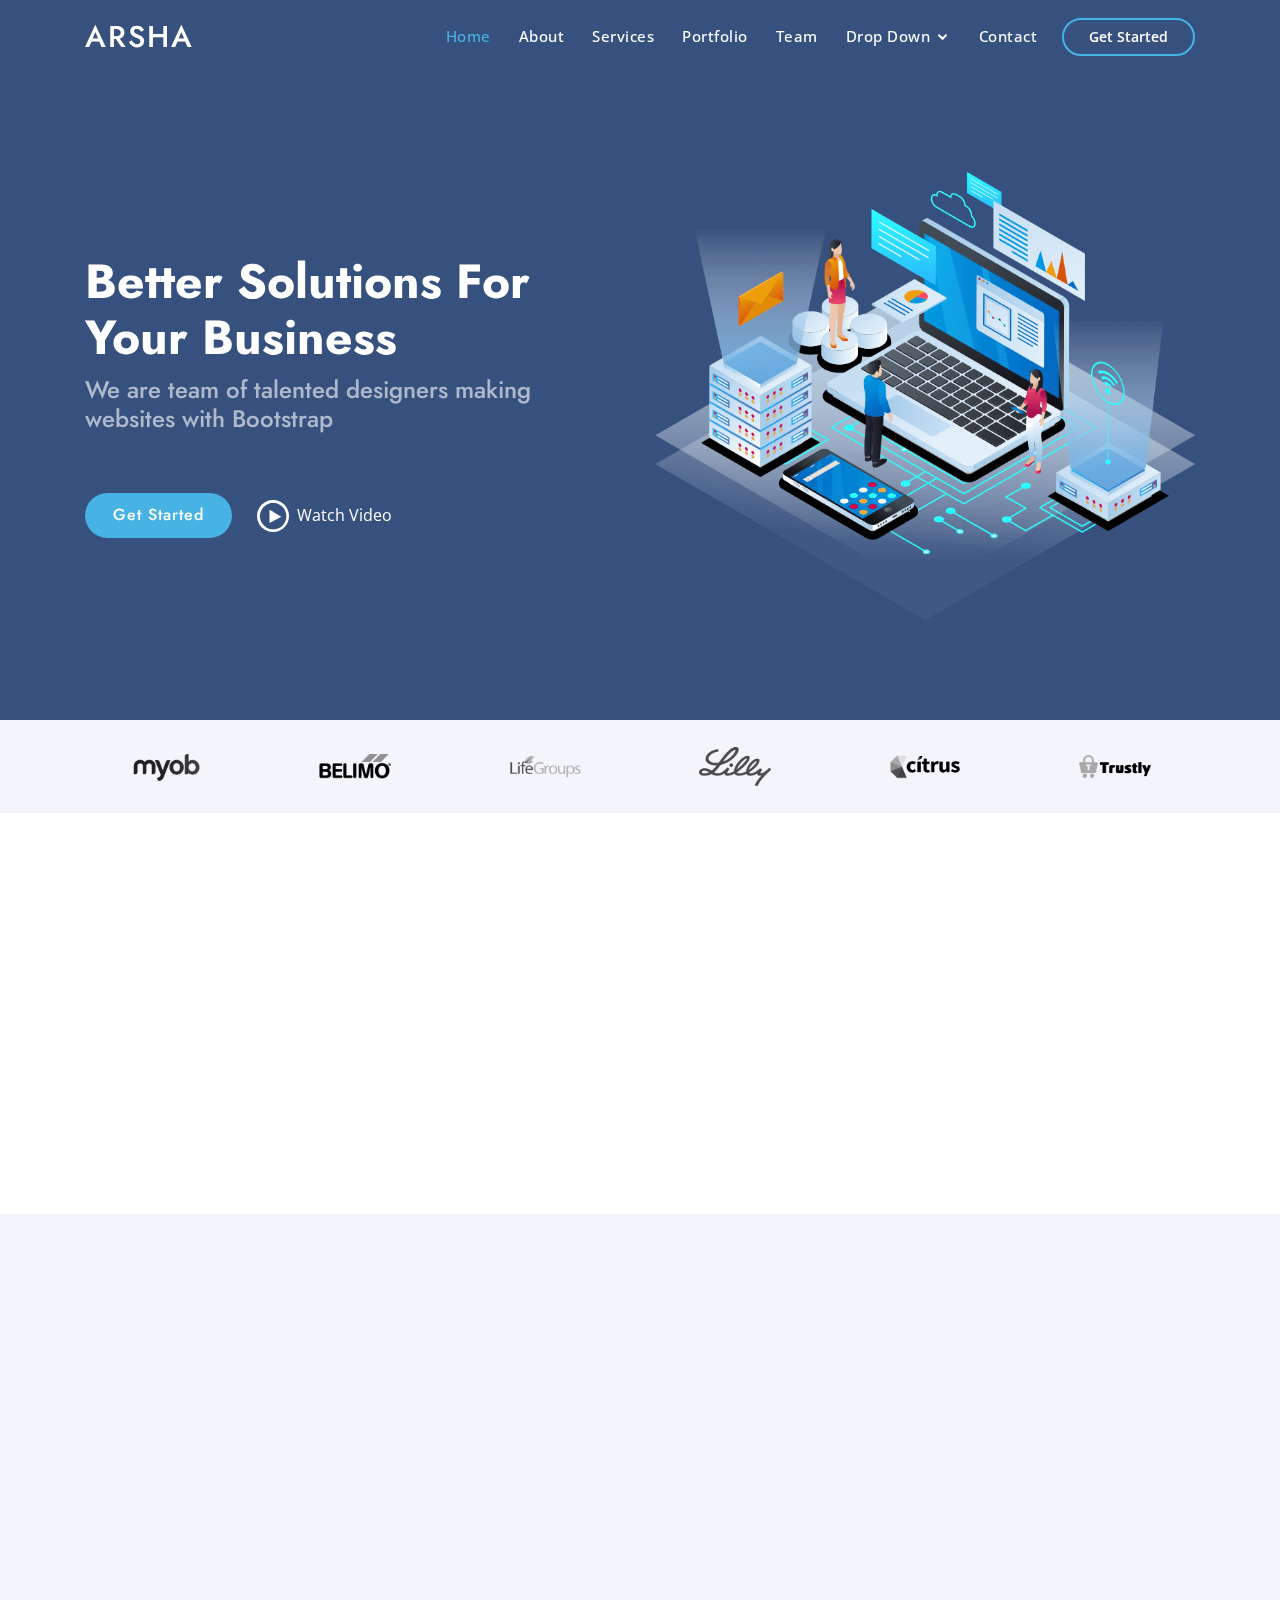
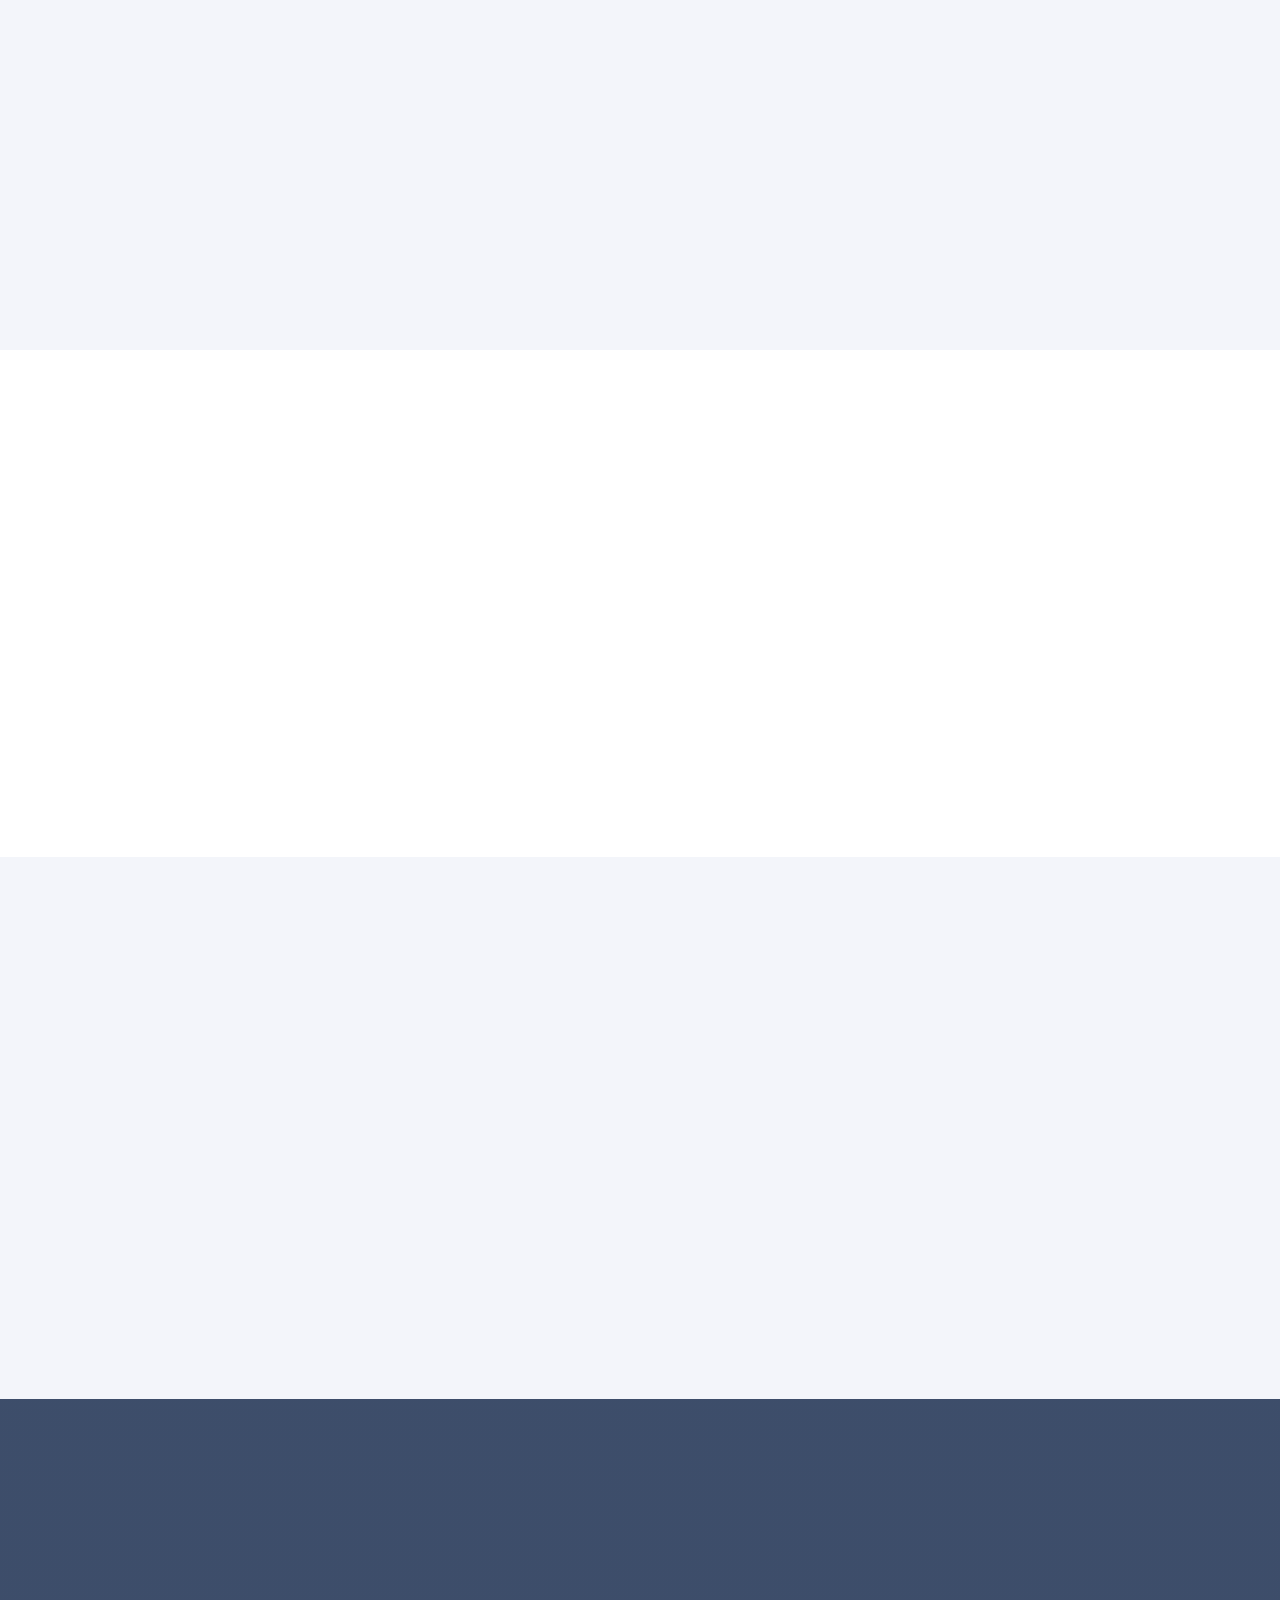
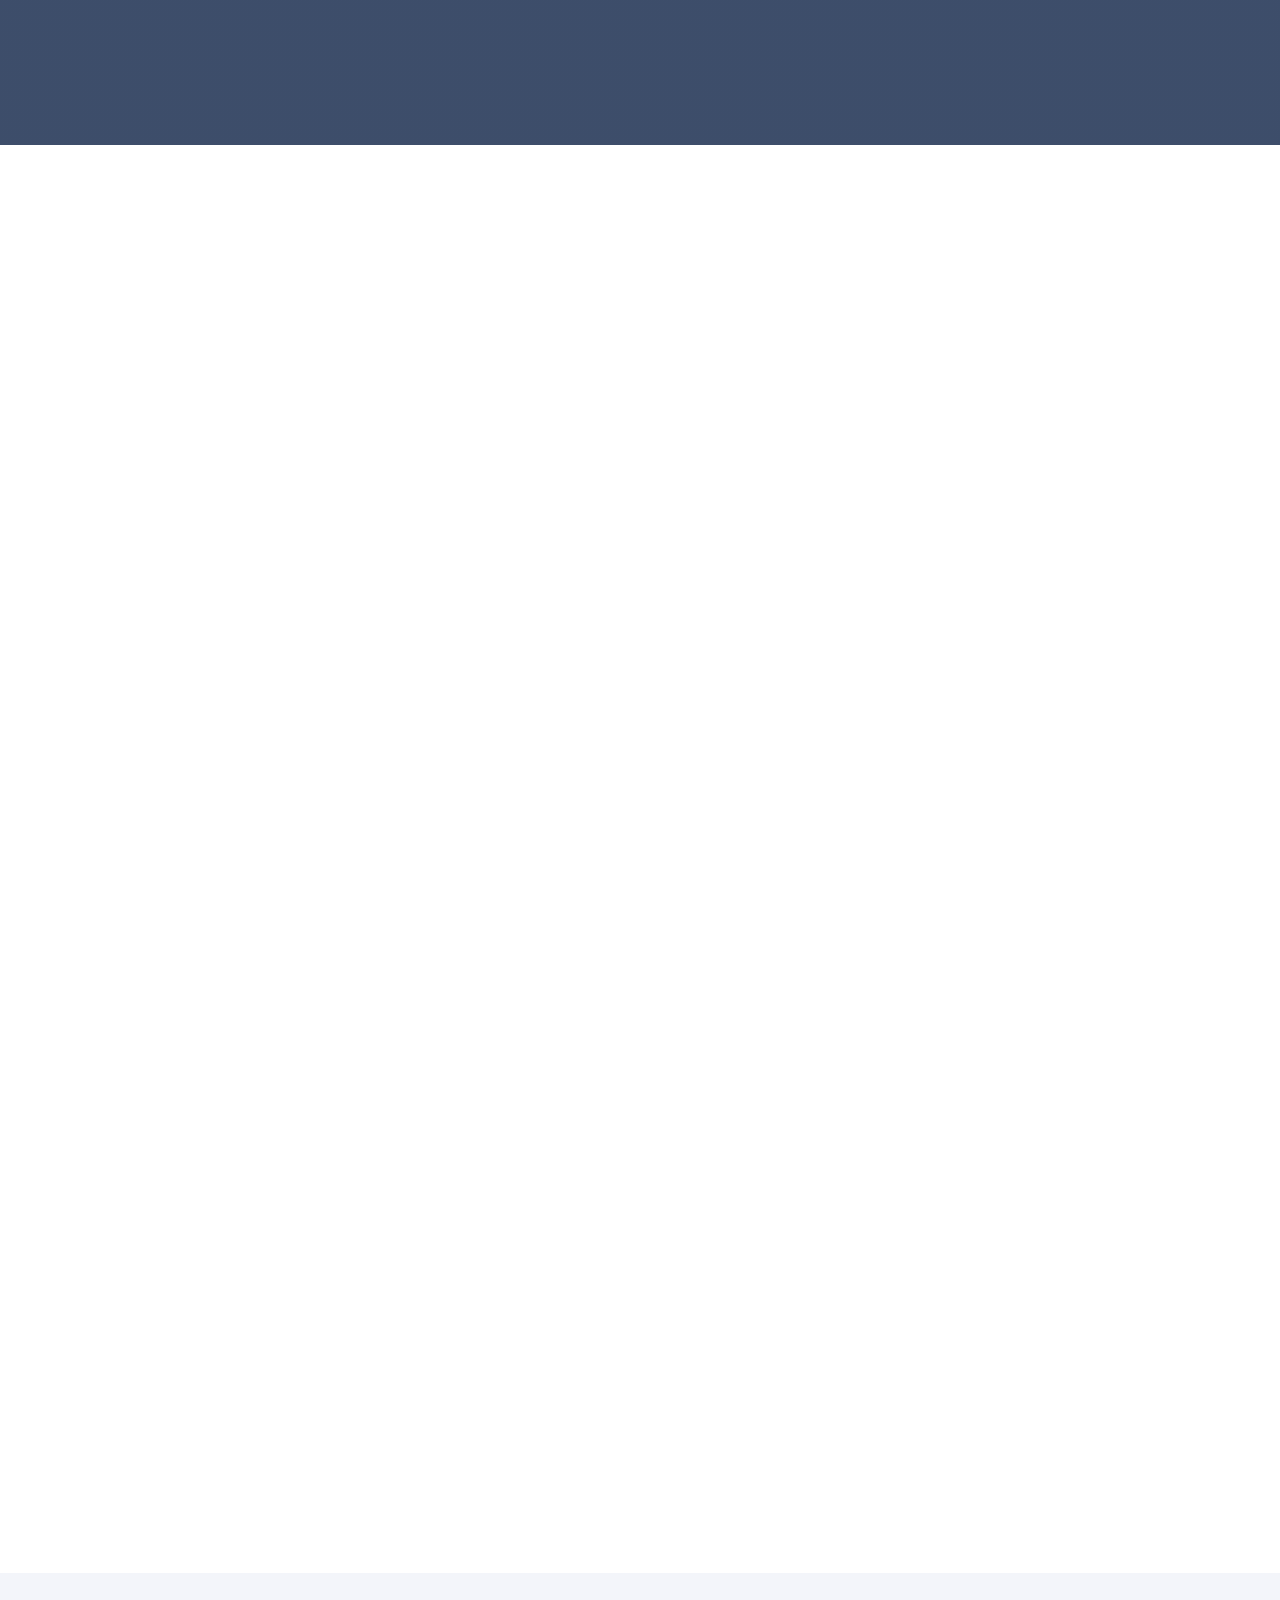
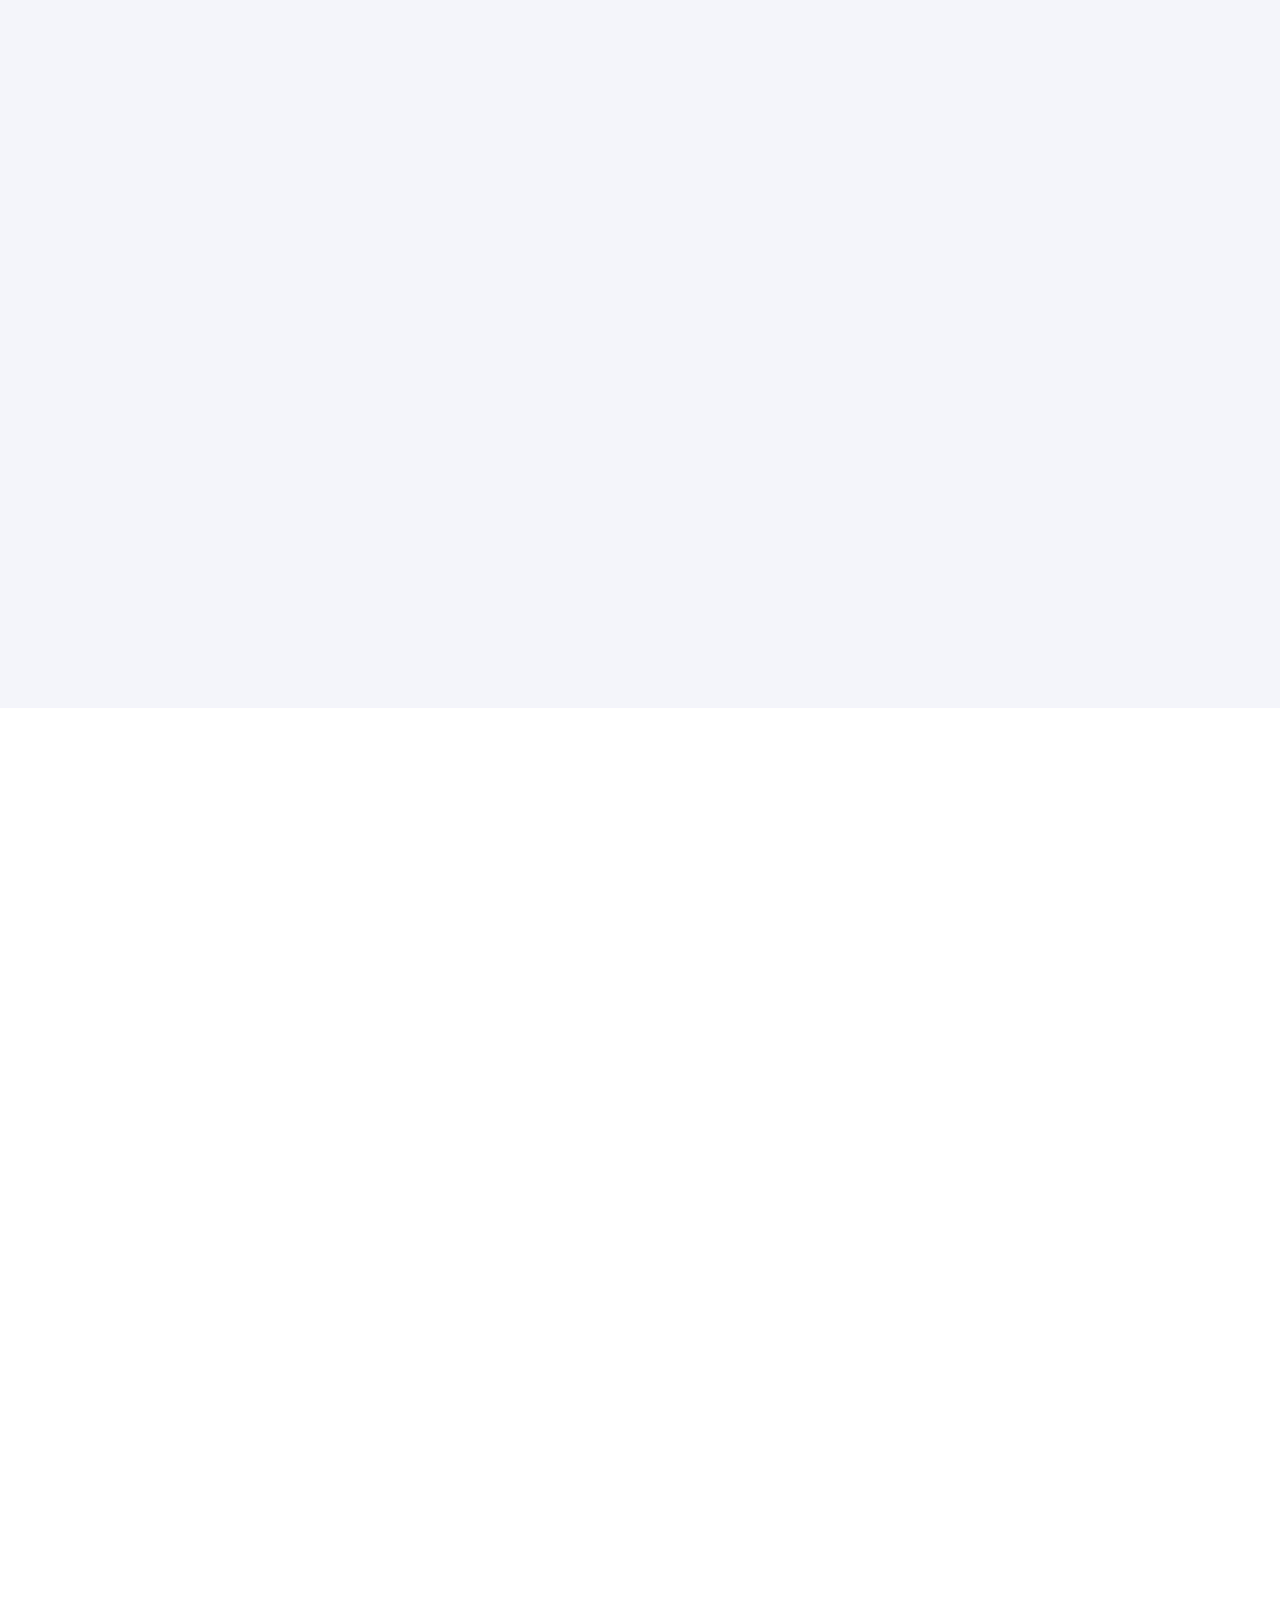
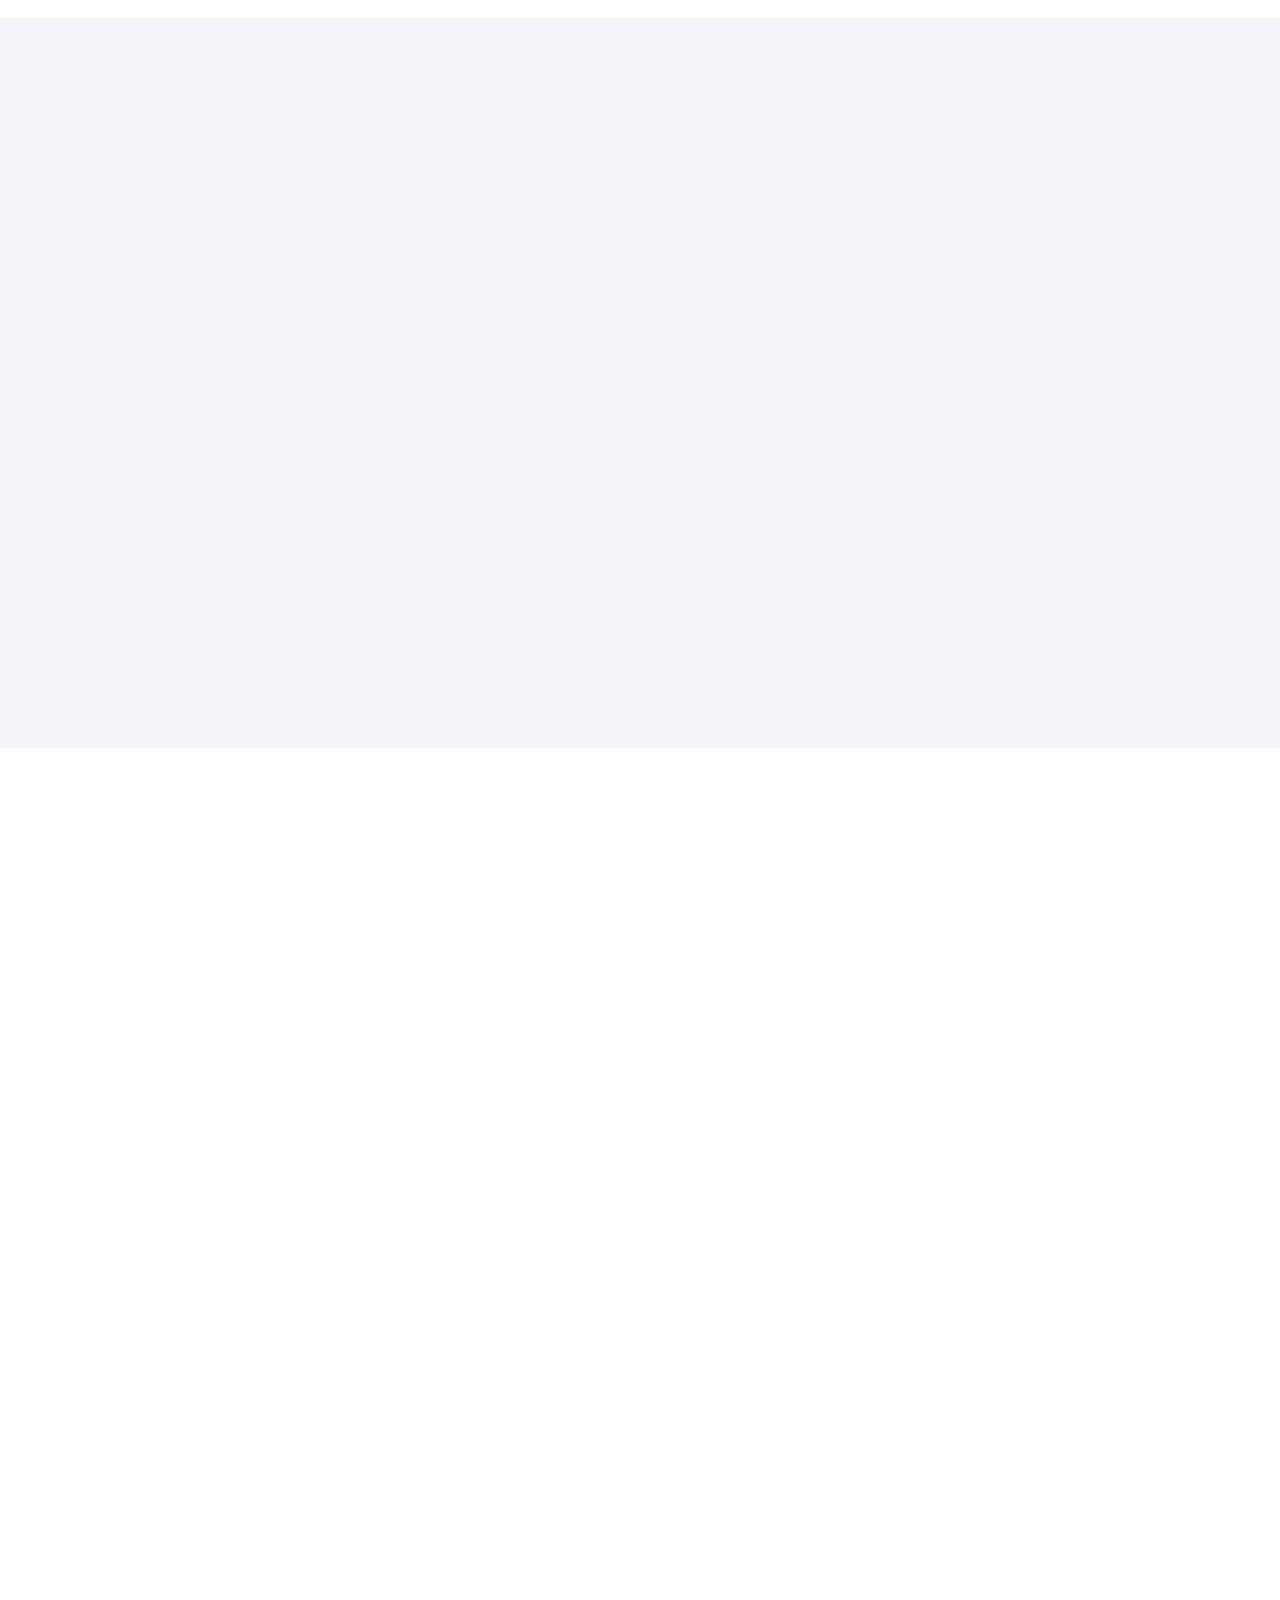
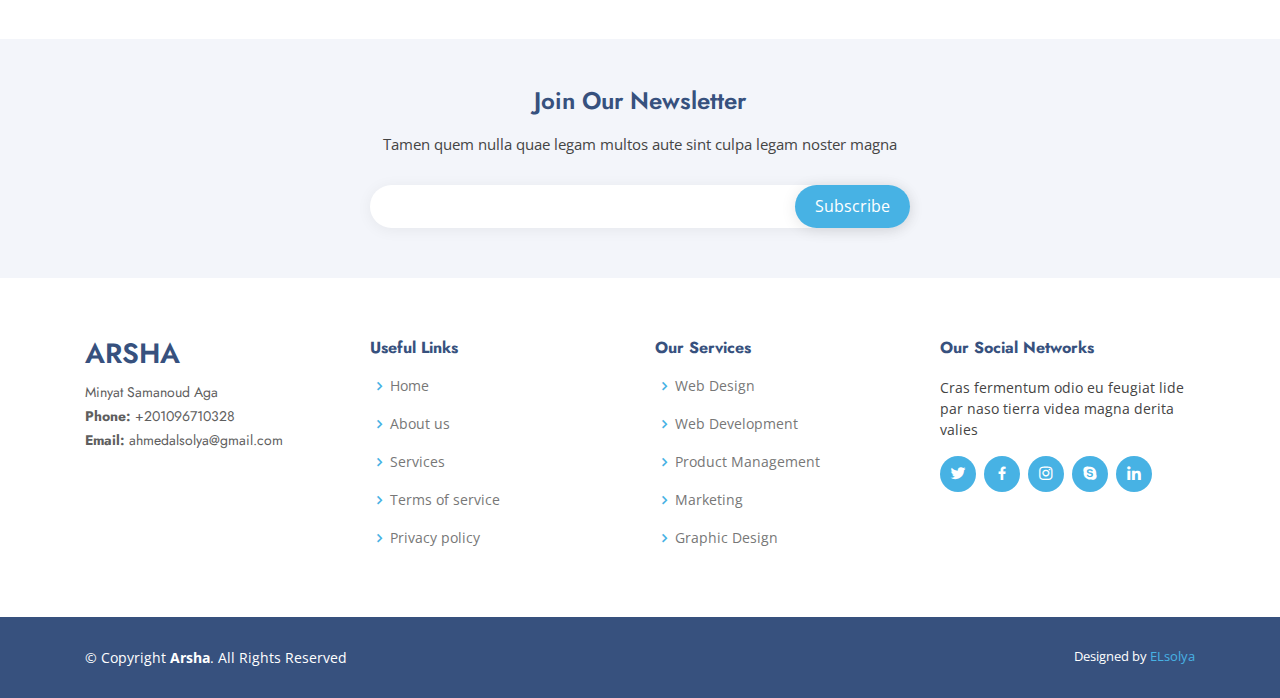
<file: index.html>
<!DOCTYPE html>
<html lang="en">

<head>
  <meta charset="utf-8">
  <meta content="width=device-width, initial-scale=1.0" name="viewport">

  <title>Arsha</title>

  <!-- Google Fonts -->
  <link href="https://fonts.googleapis.com/css?family=Open+Sans:300,300i,400,400i,600,600i,700,700i|Jost:300,300i,400,400i,500,500i,600,600i,700,700i|Poppins:300,300i,400,400i,500,500i,600,600i,700,700i" rel="stylesheet">

  <!-- Vendor CSS Files -->
  <link href="assets/vendor/bootstrap/css/bootstrap.min.css" rel="stylesheet">
  <link href="assets/vendor/icofont/icofont.min.css" rel="stylesheet">
  <link href="assets/vendor/boxicons/css/boxicons.min.css" rel="stylesheet">
  <link href="assets/vendor/remixicon/remixicon.css" rel="stylesheet">
  <link href="assets/vendor/venobox/venobox.css" rel="stylesheet">
  <link href="assets/vendor/owl.carousel/assets/owl.carousel.min.css" rel="stylesheet">
  <link href="assets/vendor/aos/aos.css" rel="stylesheet">

  <!-- Template Main CSS File -->
  <link href="assets/css/style.css" rel="stylesheet">

</head>

<body>

  <!-- ======= Header ======= -->
  <header id="header" class="fixed-top ">
    <div class="container d-flex align-items-center">

      <h1 class="logo mr-auto"><a href="index.html">Arsha</a></h1>

      <nav class="nav-menu d-none d-lg-block">
        <ul>
          <li class="active"><a href="index.html">Home</a></li>
          <li><a href="#about">About</a></li>
          <li><a href="#services">Services</a></li>
          <li><a href="#portfolio">Portfolio</a></li>
          <li><a href="#team">Team</a></li>
          <li class="drop-down"><a href="">Drop Down</a>
            <ul>
              <li><a href="#">Drop Down 1</a></li>
              <li class="drop-down"><a href="#">Deep Drop Down</a>
                <ul>
                  <li><a href="#">Deep Drop Down 1</a></li>
                  <li><a href="#">Deep Drop Down 2</a></li>
                  <li><a href="#">Deep Drop Down 3</a></li>
                  <li><a href="#">Deep Drop Down 4</a></li>
                  <li><a href="#">Deep Drop Down 5</a></li>
                </ul>
              </li>
              <li><a href="#">Drop Down 2</a></li>
              <li><a href="#">Drop Down 3</a></li>
              <li><a href="#">Drop Down 4</a></li>
            </ul>
          </li>
          <li><a href="#contact">Contact</a></li>

        </ul>
      </nav><!-- .nav-menu -->

      <a href="#about" class="get-started-btn scrollto">Get Started</a>

    </div>
  </header><!-- End Header -->
  <!-- ======= Hero Section ======= -->
  <section id="hero" class="d-flex align-items-center">

    <div class="container">
      <div class="row">
        <div class="col-lg-6 d-flex flex-column justify-content-center pt-4 pt-lg-0 order-2 order-lg-1" data-aos="fade-up" data-aos-delay="200">
          <h1>Better Solutions For Your Business</h1>
          <h2>We are team of talented designers making websites with Bootstrap</h2>
          <div class="d-lg-flex">
            <a href="#about" class="btn-get-started scrollto">Get Started</a>
            <a href="https://www.youtube.com/watch?v=jDDaplaOz7Q" class="venobox btn-watch-video" data-vbtype="video" data-autoplay="true"> Watch Video <i class="icofont-play-alt-2"></i></a>
          </div>
        </div>
        <div class="col-lg-6 order-1 order-lg-2 hero-img" data-aos="zoom-in" data-aos-delay="200">
          <img src="assets/img/hero-img.png" class="img-fluid animated" alt="">
        </div>
      </div>
    </div>

  </section><!-- End Hero -->

  <main id="main">

    <!-- ======= Cliens Section ======= -->
    <section id="cliens" class="cliens section-bg">
      <div class="container">

        <div class="row" data-aos="zoom-in">

          <div class="col-lg-2 col-md-4 col-6 d-flex align-items-center justify-content-center">
            <img src="assets/img/clients/client-1.png" class="img-fluid" alt="">
          </div>

          <div class="col-lg-2 col-md-4 col-6 d-flex align-items-center justify-content-center">
            <img src="assets/img/clients/client-2.png" class="img-fluid" alt="">
          </div>

          <div class="col-lg-2 col-md-4 col-6 d-flex align-items-center justify-content-center">
            <img src="assets/img/clients/client-3.png" class="img-fluid" alt="">
          </div>

          <div class="col-lg-2 col-md-4 col-6 d-flex align-items-center justify-content-center">
            <img src="assets/img/clients/client-4.png" class="img-fluid" alt="">
          </div>

          <div class="col-lg-2 col-md-4 col-6 d-flex align-items-center justify-content-center">
            <img src="assets/img/clients/client-5.png" class="img-fluid" alt="">
          </div>

          <div class="col-lg-2 col-md-4 col-6 d-flex align-items-center justify-content-center">
            <img src="assets/img/clients/client-6.png" class="img-fluid" alt="">
          </div>

        </div>

      </div>
    </section><!-- End Cliens Section -->

    <!-- ======= About Us Section ======= -->
    <section id="about" class="about">
      <div class="container" data-aos="fade-up">

        <div class="section-title">
          <h2>About Us</h2>
        </div>

        <div class="row content">
          <div class="col-lg-6">
            <p>
              Lorem ipsum dolor sit amet, consectetur adipiscing elit, sed do eiusmod tempor incididunt ut labore et dolore
              magna aliqua.
            </p>
            <ul>
              <li><i class="ri-check-double-line"></i> Ullamco laboris nisi ut aliquip ex ea commodo consequat</li>
              <li><i class="ri-check-double-line"></i> Duis aute irure dolor in reprehenderit in voluptate velit</li>
              <li><i class="ri-check-double-line"></i> Ullamco laboris nisi ut aliquip ex ea commodo consequat</li>
            </ul>
          </div>
          <div class="col-lg-6 pt-4 pt-lg-0">
            <p>
              Ullamco laboris nisi ut aliquip ex ea commodo consequat. Duis aute irure dolor in reprehenderit in voluptate
              velit esse cillum dolore eu fugiat nulla pariatur. Excepteur sint occaecat cupidatat non proident, sunt in
              culpa qui officia deserunt mollit anim id est laborum.
            </p>
            <a href="#" class="btn-learn-more">Learn More</a>
          </div>
        </div>

      </div>
    </section><!-- End About Us Section -->

    <!-- ======= Why Us Section ======= -->
    <section id="why-us" class="why-us section-bg">
      <div class="container-fluid" data-aos="fade-up">

        <div class="row">

          <div class="col-lg-7 d-flex flex-column justify-content-center align-items-stretch  order-2 order-lg-1">

            <div class="content">
              <h3>Eum ipsam laborum deleniti <strong>velit pariatur architecto aut nihil</strong></h3>
              <p>
                Lorem ipsum dolor sit amet, consectetur adipiscing elit, sed do eiusmod tempor incididunt ut labore et dolore magna aliqua. Duis aute irure dolor in reprehenderit
              </p>
            </div>

            <div class="accordion-list">
              <ul>
                <li>
                  <a data-toggle="collapse" class="collapse" href="#accordion-list-1"><span>01</span> Non consectetur a erat nam at lectus urna duis? <i class="bx bx-chevron-down icon-show"></i><i class="bx bx-chevron-up icon-close"></i></a>
                  <div id="accordion-list-1" class="collapse show" data-parent=".accordion-list">
                    <p>
                      Feugiat pretium nibh ipsum consequat. Tempus iaculis urna id volutpat lacus laoreet non curabitur gravida. Venenatis lectus magna fringilla urna porttitor rhoncus dolor purus non.
                    </p>
                  </div>
                </li>

                <li>
                  <a data-toggle="collapse" href="#accordion-list-2" class="collapsed"><span>02</span> Feugiat scelerisque varius morbi enim nunc? <i class="bx bx-chevron-down icon-show"></i><i class="bx bx-chevron-up icon-close"></i></a>
                  <div id="accordion-list-2" class="collapse" data-parent=".accordion-list">
                    <p>
                      Dolor sit amet consectetur adipiscing elit pellentesque habitant morbi. Id interdum velit laoreet id donec ultrices. Fringilla phasellus faucibus scelerisque eleifend donec pretium. Est pellentesque elit ullamcorper dignissim. Mauris ultrices eros in cursus turpis massa tincidunt dui.
                    </p>
                  </div>
                </li>

                <li>
                  <a data-toggle="collapse" href="#accordion-list-3" class="collapsed"><span>03</span> Dolor sit amet consectetur adipiscing elit? <i class="bx bx-chevron-down icon-show"></i><i class="bx bx-chevron-up icon-close"></i></a>
                  <div id="accordion-list-3" class="collapse" data-parent=".accordion-list">
                    <p>
                      Eleifend mi in nulla posuere sollicitudin aliquam ultrices sagittis orci. Faucibus pulvinar elementum integer enim. Sem nulla pharetra diam sit amet nisl suscipit. Rutrum tellus pellentesque eu tincidunt. Lectus urna duis convallis convallis tellus. Urna molestie at elementum eu facilisis sed odio morbi quis
                    </p>
                  </div>
                </li>

              </ul>
            </div>

          </div>

          <div class="col-lg-5 align-items-stretch order-1 order-lg-2 img" style='background-image: url("assets/img/why-us.png");' data-aos="zoom-in" data-aos-delay="150">&nbsp;</div>
        </div>

      </div>
    </section><!-- End Why Us Section -->

    <!-- ======= Skills Section ======= -->
    <section id="skills" class="skills">
      <div class="container" data-aos="fade-up">

        <div class="row">
          <div class="col-lg-6 d-flex align-items-center" data-aos="fade-right" data-aos-delay="100">
            <img src="assets/img/skills.png" class="img-fluid" alt="">
          </div>
          <div class="col-lg-6 pt-4 pt-lg-0 content" data-aos="fade-left" data-aos-delay="100">
            <h3>Voluptatem dignissimos provident quasi corporis voluptates</h3>
            <p class="font-italic">
              Lorem ipsum dolor sit amet, consectetur adipiscing elit, sed do eiusmod tempor incididunt ut labore et dolore
              magna aliqua.
            </p>

            <div class="skills-content">

              <div class="progress">
                <span class="skill">HTML <i class="val">100%</i></span>
                <div class="progress-bar-wrap">
                  <div class="progress-bar" role="progressbar" aria-valuenow="100" aria-valuemin="0" aria-valuemax="100"></div>
                </div>
              </div>

              <div class="progress">
                <span class="skill">CSS <i class="val">90%</i></span>
                <div class="progress-bar-wrap">
                  <div class="progress-bar" role="progressbar" aria-valuenow="90" aria-valuemin="0" aria-valuemax="100"></div>
                </div>
              </div>

              <div class="progress">
                <span class="skill">JavaScript <i class="val">75%</i></span>
                <div class="progress-bar-wrap">
                  <div class="progress-bar" role="progressbar" aria-valuenow="75" aria-valuemin="0" aria-valuemax="100"></div>
                </div>
              </div>

              <div class="progress">
                <span class="skill">Photoshop <i class="val">55%</i></span>
                <div class="progress-bar-wrap">
                  <div class="progress-bar" role="progressbar" aria-valuenow="55" aria-valuemin="0" aria-valuemax="100"></div>
                </div>
              </div>

            </div>

          </div>
        </div>

      </div>
    </section><!-- End Skills Section -->

    <!-- ======= Services Section ======= -->
    <section id="services" class="services section-bg">
      <div class="container" data-aos="fade-up">

        <div class="section-title">
          <h2>Services</h2>
          <p>Magnam dolores commodi suscipit. Necessitatibus eius consequatur ex aliquid fuga eum quidem. Sit sint consectetur velit. Quisquam quos quisquam cupiditate. Et nemo qui impedit suscipit alias ea. Quia fugiat sit in iste officiis commodi quidem hic quas.</p>
        </div>

        <div class="row">
          <div class="col-xl-3 col-md-6 d-flex align-items-stretch" data-aos="zoom-in" data-aos-delay="100">
            <div class="icon-box">
              <div class="icon"><i class="bx bxl-dribbble"></i></div>
              <h4><a href="">Lorem Ipsum</a></h4>
              <p>Voluptatum deleniti atque corrupti quos dolores et quas molestias excepturi</p>
            </div>
          </div>

          <div class="col-xl-3 col-md-6 d-flex align-items-stretch mt-4 mt-md-0" data-aos="zoom-in" data-aos-delay="200">
            <div class="icon-box">
              <div class="icon"><i class="bx bx-file"></i></div>
              <h4><a href="">Sed ut perspici</a></h4>
              <p>Duis aute irure dolor in reprehenderit in voluptate velit esse cillum dolore</p>
            </div>
          </div>

          <div class="col-xl-3 col-md-6 d-flex align-items-stretch mt-4 mt-xl-0" data-aos="zoom-in" data-aos-delay="300">
            <div class="icon-box">
              <div class="icon"><i class="bx bx-tachometer"></i></div>
              <h4><a href="">Magni Dolores</a></h4>
              <p>Excepteur sint occaecat cupidatat non proident, sunt in culpa qui officia</p>
            </div>
          </div>

          <div class="col-xl-3 col-md-6 d-flex align-items-stretch mt-4 mt-xl-0" data-aos="zoom-in" data-aos-delay="400">
            <div class="icon-box">
              <div class="icon"><i class="bx bx-layer"></i></div>
              <h4><a href="">Nemo Enim</a></h4>
              <p>At vero eos et accusamus et iusto odio dignissimos ducimus qui blanditiis</p>
            </div>
          </div>

        </div>

      </div>
    </section><!-- End Services Section -->

    <!-- ======= Cta Section ======= -->
    <section id="cta" class="cta">
      <div class="container" data-aos="zoom-in">

        <div class="row">
          <div class="col-lg-9 text-center text-lg-left">
            <h3>Call To Action</h3>
            <p> Duis aute irure dolor in reprehenderit in voluptate velit esse cillum dolore eu fugiat nulla pariatur. Excepteur sint occaecat cupidatat non proident, sunt in culpa qui officia deserunt mollit anim id est laborum.</p>
          </div>
          <div class="col-lg-3 cta-btn-container text-center">
            <a class="cta-btn align-middle" href="#">Call To Action</a>
          </div>
        </div>

      </div>
    </section><!-- End Cta Section -->

    <!-- ======= Portfolio Section ======= -->
    <section id="portfolio" class="portfolio">
      <div class="container" data-aos="fade-up">

        <div class="section-title">
          <h2>Portfolio</h2>
          <p>Magnam dolores commodi suscipit. Necessitatibus eius consequatur ex aliquid fuga eum quidem. Sit sint consectetur velit. Quisquam quos quisquam cupiditate. Et nemo qui impedit suscipit alias ea. Quia fugiat sit in iste officiis commodi quidem hic quas.</p>
        </div>

        <ul id="portfolio-flters" class="d-flex justify-content-center" data-aos="fade-up" data-aos-delay="100">
          <li data-filter="*" class="filter-active">All</li>
          <li data-filter=".filter-app">App</li>
          <li data-filter=".filter-card">Card</li>
          <li data-filter=".filter-web">Web</li>
        </ul>

        <div class="row portfolio-container" data-aos="fade-up" data-aos-delay="200">

          <div class="col-lg-4 col-md-6 portfolio-item filter-app">
            <div class="portfolio-img"><img src="assets/img/portfolio/portfolio-1.jpg" class="img-fluid" alt=""></div>
            <div class="portfolio-info">
              <h4>App 1</h4>
              <p>App</p>
              <a href="assets/img/portfolio/portfolio-1.jpg" data-gall="portfolioGallery" class="venobox preview-link" title="App 1"><i class="bx bx-plus"></i></a>
              <a href="portfolio-details.html" class="details-link" title="More Details"><i class="bx bx-link"></i></a>
            </div>
          </div>

          <div class="col-lg-4 col-md-6 portfolio-item filter-web">
            <div class="portfolio-img"><img src="assets/img/portfolio/portfolio-2.jpg" class="img-fluid" alt=""></div>
            <div class="portfolio-info">
              <h4>Web 3</h4>
              <p>Web</p>
              <a href="assets/img/portfolio/portfolio-2.jpg" data-gall="portfolioGallery" class="venobox preview-link" title="Web 3"><i class="bx bx-plus"></i></a>
              <a href="portfolio-details.html" class="details-link" title="More Details"><i class="bx bx-link"></i></a>
            </div>
          </div>

          <div class="col-lg-4 col-md-6 portfolio-item filter-app">
            <div class="portfolio-img"><img src="assets/img/portfolio/portfolio-3.jpg" class="img-fluid" alt=""></div>
            <div class="portfolio-info">
              <h4>App 2</h4>
              <p>App</p>
              <a href="assets/img/portfolio/portfolio-3.jpg" data-gall="portfolioGallery" class="venobox preview-link" title="App 2"><i class="bx bx-plus"></i></a>
              <a href="portfolio-details.html" class="details-link" title="More Details"><i class="bx bx-link"></i></a>
            </div>
          </div>

          <div class="col-lg-4 col-md-6 portfolio-item filter-card">
            <div class="portfolio-img"><img src="assets/img/portfolio/portfolio-4.jpg" class="img-fluid" alt=""></div>
            <div class="portfolio-info">
              <h4>Card 2</h4>
              <p>Card</p>
              <a href="assets/img/portfolio/portfolio-4.jpg" data-gall="portfolioGallery" class="venobox preview-link" title="Card 2"><i class="bx bx-plus"></i></a>
              <a href="portfolio-details.html" class="details-link" title="More Details"><i class="bx bx-link"></i></a>
            </div>
          </div>

          <div class="col-lg-4 col-md-6 portfolio-item filter-web">
            <div class="portfolio-img"><img src="assets/img/portfolio/portfolio-5.jpg" class="img-fluid" alt=""></div>
            <div class="portfolio-info">
              <h4>Web 2</h4>
              <p>Web</p>
              <a href="assets/img/portfolio/portfolio-5.jpg" data-gall="portfolioGallery" class="venobox preview-link" title="Web 2"><i class="bx bx-plus"></i></a>
              <a href="portfolio-details.html" class="details-link" title="More Details"><i class="bx bx-link"></i></a>
            </div>
          </div>

          <div class="col-lg-4 col-md-6 portfolio-item filter-app">
            <div class="portfolio-img"><img src="assets/img/portfolio/portfolio-6.jpg" class="img-fluid" alt=""></div>
            <div class="portfolio-info">
              <h4>App 3</h4>
              <p>App</p>
              <a href="assets/img/portfolio/portfolio-6.jpg" data-gall="portfolioGallery" class="venobox preview-link" title="App 3"><i class="bx bx-plus"></i></a>
              <a href="portfolio-details.html" class="details-link" title="More Details"><i class="bx bx-link"></i></a>
            </div>
          </div>

          <div class="col-lg-4 col-md-6 portfolio-item filter-card">
            <div class="portfolio-img"><img src="assets/img/portfolio/portfolio-7.jpg" class="img-fluid" alt=""></div>
            <div class="portfolio-info">
              <h4>Card 1</h4>
              <p>Card</p>
              <a href="assets/img/portfolio/portfolio-7.jpg" data-gall="portfolioGallery" class="venobox preview-link" title="Card 1"><i class="bx bx-plus"></i></a>
              <a href="portfolio-details.html" class="details-link" title="More Details"><i class="bx bx-link"></i></a>
            </div>
          </div>

          <div class="col-lg-4 col-md-6 portfolio-item filter-card">
            <div class="portfolio-img"><img src="assets/img/portfolio/portfolio-8.jpg" class="img-fluid" alt=""></div>
            <div class="portfolio-info">
              <h4>Card 3</h4>
              <p>Card</p>
              <a href="assets/img/portfolio/portfolio-8.jpg" data-gall="portfolioGallery" class="venobox preview-link" title="Card 3"><i class="bx bx-plus"></i></a>
              <a href="portfolio-details.html" class="details-link" title="More Details"><i class="bx bx-link"></i></a>
            </div>
          </div>

          <div class="col-lg-4 col-md-6 portfolio-item filter-web">
            <div class="portfolio-img"><img src="assets/img/portfolio/portfolio-9.jpg" class="img-fluid" alt=""></div>
            <div class="portfolio-info">
              <h4>Web 3</h4>
              <p>Web</p>
              <a href="assets/img/portfolio/portfolio-9.jpg" data-gall="portfolioGallery" class="venobox preview-link" title="Web 3"><i class="bx bx-plus"></i></a>
              <a href="portfolio-details.html" class="details-link" title="More Details"><i class="bx bx-link"></i></a>
            </div>
          </div>

        </div>

      </div>
    </section><!-- End Portfolio Section -->

    <!-- ======= Team Section ======= -->
    <section id="team" class="team section-bg">
      <div class="container" data-aos="fade-up">

        <div class="section-title">
          <h2>Team</h2>
          <p>Magnam dolores commodi suscipit. Necessitatibus eius consequatur ex aliquid fuga eum quidem. Sit sint consectetur velit. Quisquam quos quisquam cupiditate. Et nemo qui impedit suscipit alias ea. Quia fugiat sit in iste officiis commodi quidem hic quas.</p>
        </div>

        <div class="row">

          <div class="col-lg-6">
            <div class="member d-flex align-items-start" data-aos="zoom-in" data-aos-delay="100">
              <div class="pic"><img src="assets/img/team/team-1.jpg" class="img-fluid" alt=""></div>
              <div class="member-info">
                <h4>Walter White</h4>
                <span>Chief Executive Officer</span>
                <p>Explicabo voluptatem mollitia et repellat qui dolorum quasi</p>
                <div class="social">
                  <a href=""><i class="ri-twitter-fill"></i></a>
                  <a href=""><i class="ri-facebook-fill"></i></a>
                  <a href=""><i class="ri-instagram-fill"></i></a>
                  <a href=""> <i class="ri-linkedin-box-fill"></i> </a>
                </div>
              </div>
            </div>
          </div>

          <div class="col-lg-6 mt-4 mt-lg-0">
            <div class="member d-flex align-items-start" data-aos="zoom-in" data-aos-delay="200">
              <div class="pic"><img src="assets/img/team/team-2.jpg" class="img-fluid" alt=""></div>
              <div class="member-info">
                <h4>Sarah Jhonson</h4>
                <span>Product Manager</span>
                <p>Aut maiores voluptates amet et quis praesentium qui senda para</p>
                <div class="social">
                  <a href=""><i class="ri-twitter-fill"></i></a>
                  <a href=""><i class="ri-facebook-fill"></i></a>
                  <a href=""><i class="ri-instagram-fill"></i></a>
                  <a href=""> <i class="ri-linkedin-box-fill"></i> </a>
                </div>
              </div>
            </div>
          </div>

          <div class="col-lg-6 mt-4">
            <div class="member d-flex align-items-start" data-aos="zoom-in" data-aos-delay="300">
              <div class="pic"><img src="assets/img/team/team-3.jpg" class="img-fluid" alt=""></div>
              <div class="member-info">
                <h4>William Anderson</h4>
                <span>CTO</span>
                <p>Quisquam facilis cum velit laborum corrupti fuga rerum quia</p>
                <div class="social">
                  <a href=""><i class="ri-twitter-fill"></i></a>
                  <a href=""><i class="ri-facebook-fill"></i></a>
                  <a href=""><i class="ri-instagram-fill"></i></a>
                  <a href=""> <i class="ri-linkedin-box-fill"></i> </a>
                </div>
              </div>
            </div>
          </div>

          <div class="col-lg-6 mt-4">
            <div class="member d-flex align-items-start" data-aos="zoom-in" data-aos-delay="400">
              <div class="pic"><img src="assets/img/team/team-4.jpg" class="img-fluid" alt=""></div>
              <div class="member-info">
                <h4>Amanda Jepson</h4>
                <span>Accountant</span>
                <p>Dolorum tempora officiis odit laborum officiis et et accusamus</p>
                <div class="social">
                  <a href=""><i class="ri-twitter-fill"></i></a>
                  <a href=""><i class="ri-facebook-fill"></i></a>
                  <a href=""><i class="ri-instagram-fill"></i></a>
                  <a href=""> <i class="ri-linkedin-box-fill"></i> </a>
                </div>
              </div>
            </div>
          </div>

        </div>

      </div>
    </section><!-- End Team Section -->

    <!-- ======= Pricing Section ======= -->
    <section id="pricing" class="pricing">
      <div class="container" data-aos="fade-up">

        <div class="section-title">
          <h2>Pricing</h2>
          <p>Magnam dolores commodi suscipit. Necessitatibus eius consequatur ex aliquid fuga eum quidem. Sit sint consectetur velit. Quisquam quos quisquam cupiditate. Et nemo qui impedit suscipit alias ea. Quia fugiat sit in iste officiis commodi quidem hic quas.</p>
        </div>

        <div class="row">

          <div class="col-lg-4" data-aos="fade-up" data-aos-delay="100">
            <div class="box">
              <h3>Free Plan</h3>
              <h4><sup>$</sup>0<span>per month</span></h4>
              <ul>
                <li><i class="bx bx-check"></i> Quam adipiscing vitae proin</li>
                <li><i class="bx bx-check"></i> Nec feugiat nisl pretium</li>
                <li><i class="bx bx-check"></i> Nulla at volutpat diam uteera</li>
                <li class="na"><i class="bx bx-x"></i> <span>Pharetra massa massa ultricies</span></li>
                <li class="na"><i class="bx bx-x"></i> <span>Massa ultricies mi quis hendrerit</span></li>
              </ul>
              <a href="#" class="buy-btn">Get Started</a>
            </div>
          </div>

          <div class="col-lg-4 mt-4 mt-lg-0" data-aos="fade-up" data-aos-delay="200">
            <div class="box featured">
              <h3>Business Plan</h3>
              <h4><sup>$</sup>29<span>per month</span></h4>
              <ul>
                <li><i class="bx bx-check"></i> Quam adipiscing vitae proin</li>
                <li><i class="bx bx-check"></i> Nec feugiat nisl pretium</li>
                <li><i class="bx bx-check"></i> Nulla at volutpat diam uteera</li>
                <li><i class="bx bx-check"></i> Pharetra massa massa ultricies</li>
                <li><i class="bx bx-check"></i> Massa ultricies mi quis hendrerit</li>
              </ul>
              <a href="#" class="buy-btn">Get Started</a>
            </div>
          </div>

          <div class="col-lg-4 mt-4 mt-lg-0" data-aos="fade-up" data-aos-delay="300">
            <div class="box">
              <h3>Developer Plan</h3>
              <h4><sup>$</sup>49<span>per month</span></h4>
              <ul>
                <li><i class="bx bx-check"></i> Quam adipiscing vitae proin</li>
                <li><i class="bx bx-check"></i> Nec feugiat nisl pretium</li>
                <li><i class="bx bx-check"></i> Nulla at volutpat diam uteera</li>
                <li><i class="bx bx-check"></i> Pharetra massa massa ultricies</li>
                <li><i class="bx bx-check"></i> Massa ultricies mi quis hendrerit</li>
              </ul>
              <a href="#" class="buy-btn">Get Started</a>
            </div>
          </div>

        </div>

      </div>
    </section><!-- End Pricing Section -->

    <!-- ======= Frequently Asked Questions Section ======= -->
    <section id="faq" class="faq section-bg">
      <div class="container" data-aos="fade-up">

        <div class="section-title">
          <h2>Frequently Asked Questions</h2>
          <p>Magnam dolores commodi suscipit. Necessitatibus eius consequatur ex aliquid fuga eum quidem. Sit sint consectetur velit. Quisquam quos quisquam cupiditate. Et nemo qui impedit suscipit alias ea. Quia fugiat sit in iste officiis commodi quidem hic quas.</p>
        </div>

        <div class="faq-list">
          <ul>
            <li data-aos="fade-up" data-aos-delay="100">
              <i class="bx bx-help-circle icon-help"></i> <a data-toggle="collapse" class="collapse" href="#faq-list-1">Non consectetur a erat nam at lectus urna duis? <i class="bx bx-chevron-down icon-show"></i><i class="bx bx-chevron-up icon-close"></i></a>
              <div id="faq-list-1" class="collapse show" data-parent=".faq-list">
                <p>
                  Feugiat pretium nibh ipsum consequat. Tempus iaculis urna id volutpat lacus laoreet non curabitur gravida. Venenatis lectus magna fringilla urna porttitor rhoncus dolor purus non.
                </p>
              </div>
            </li>

            <li data-aos="fade-up" data-aos-delay="200">
              <i class="bx bx-help-circle icon-help"></i> <a data-toggle="collapse" href="#faq-list-2" class="collapsed">Feugiat scelerisque varius morbi enim nunc? <i class="bx bx-chevron-down icon-show"></i><i class="bx bx-chevron-up icon-close"></i></a>
              <div id="faq-list-2" class="collapse" data-parent=".faq-list">
                <p>
                  Dolor sit amet consectetur adipiscing elit pellentesque habitant morbi. Id interdum velit laoreet id donec ultrices. Fringilla phasellus faucibus scelerisque eleifend donec pretium. Est pellentesque elit ullamcorper dignissim. Mauris ultrices eros in cursus turpis massa tincidunt dui.
                </p>
              </div>
            </li>

            <li data-aos="fade-up" data-aos-delay="300">
              <i class="bx bx-help-circle icon-help"></i> <a data-toggle="collapse" href="#faq-list-3" class="collapsed">Dolor sit amet consectetur adipiscing elit? <i class="bx bx-chevron-down icon-show"></i><i class="bx bx-chevron-up icon-close"></i></a>
              <div id="faq-list-3" class="collapse" data-parent=".faq-list">
                <p>
                  Eleifend mi in nulla posuere sollicitudin aliquam ultrices sagittis orci. Faucibus pulvinar elementum integer enim. Sem nulla pharetra diam sit amet nisl suscipit. Rutrum tellus pellentesque eu tincidunt. Lectus urna duis convallis convallis tellus. Urna molestie at elementum eu facilisis sed odio morbi quis
                </p>
              </div>
            </li>

            <li data-aos="fade-up" data-aos-delay="400">
              <i class="bx bx-help-circle icon-help"></i> <a data-toggle="collapse" href="#faq-list-4" class="collapsed">Tempus quam pellentesque nec nam aliquam sem et tortor consequat? <i class="bx bx-chevron-down icon-show"></i><i class="bx bx-chevron-up icon-close"></i></a>
              <div id="faq-list-4" class="collapse" data-parent=".faq-list">
                <p>
                  Molestie a iaculis at erat pellentesque adipiscing commodo. Dignissim suspendisse in est ante in. Nunc vel risus commodo viverra maecenas accumsan. Sit amet nisl suscipit adipiscing bibendum est. Purus gravida quis blandit turpis cursus in.
                </p>
              </div>
            </li>

            <li data-aos="fade-up" data-aos-delay="500">
              <i class="bx bx-help-circle icon-help"></i> <a data-toggle="collapse" href="#faq-list-5" class="collapsed">Tortor vitae purus faucibus ornare. Varius vel pharetra vel turpis nunc eget lorem dolor? <i class="bx bx-chevron-down icon-show"></i><i class="bx bx-chevron-up icon-close"></i></a>
              <div id="faq-list-5" class="collapse" data-parent=".faq-list">
                <p>
                  Laoreet sit amet cursus sit amet dictum sit amet justo. Mauris vitae ultricies leo integer malesuada nunc vel. Tincidunt eget nullam non nisi est sit amet. Turpis nunc eget lorem dolor sed. Ut venenatis tellus in metus vulputate eu scelerisque.
                </p>
              </div>
            </li>

          </ul>
        </div>

      </div>
    </section><!-- End Frequently Asked Questions Section -->

    <!-- ======= Contact Section ======= -->
    <section id="contact" class="contact">
      <div class="container" data-aos="fade-up">

        <div class="section-title">
          <h2>Contact</h2>
          <p>Magnam dolores commodi suscipit. Necessitatibus eius consequatur ex aliquid fuga eum quidem. Sit sint consectetur velit. Quisquam quos quisquam cupiditate. Et nemo qui impedit suscipit alias ea. Quia fugiat sit in iste officiis commodi quidem hic quas.</p>
        </div>

        <div class="row">

          <div class="col-lg-5 d-flex align-items-stretch">
            <div class="info">
              <div class="address">
                <i class="icofont-google-map"></i>
                <h4>Location:</h4>
                <p>A108 Adam Street, New York, NY 535022</p>
              </div>

              <div class="email">
                <i class="icofont-envelope"></i>
                <h4>Email:</h4>
                <p>info@example.com</p>
              </div>

              <div class="phone">
                <i class="icofont-phone"></i>
                <h4>Call:</h4>
                <p>+201096710328</p>
              </div>

              <iframe src="https://www.google.com/maps/embed?pb=!1m14!1m8!1m3!1d12097.433213460943!2d-74.0062269!3d40.7101282!3m2!1i1024!2i768!4f13.1!3m3!1m2!1s0x0%3A0xb89d1fe6bc499443!2sDowntown+Conference+Center!5e0!3m2!1smk!2sbg!4v1539943755621" frameborder="0" style="border:0; width: 100%; height: 290px;" allowfullscreen></iframe>
            </div>

          </div>

          <div class="col-lg-7 mt-5 mt-lg-0 d-flex align-items-stretch">
            <form action="" method="post" role="form" class="php-email-form">
              <div class="form-row">
                <div class="form-group col-md-6">
                  <label for="name">Your Name</label>
                  <input type="text" name="name" class="form-control" id="name" data-rule="minlen:4" data-msg="Please enter at least 4 chars" />
                  <div class="validate"></div>
                </div>
                <div class="form-group col-md-6">
                  <label for="name">Your Email</label>
                  <input type="email" class="form-control" name="email" id="email" data-rule="email" data-msg="Please enter a valid email" />
                  <div class="validate"></div>
                </div>
              </div>
              <div class="form-group">
                <label for="name">Subject</label>
                <input type="text" class="form-control" name="subject" id="subject" data-rule="minlen:4" data-msg="Please enter at least 8 chars of subject" />
                <div class="validate"></div>
              </div>
              <div class="form-group">
                <label for="name">Message</label>
                <textarea class="form-control" name="message" rows="10" data-rule="required" data-msg="Please write something for us"></textarea>
                <div class="validate"></div>
              </div>
              <div class="mb-3">
                <div class="loading">Loading</div>
                <div class="error-message"></div>
                <div class="sent-message">Your message has been sent. Thank you!</div>
              </div>
              <div class="text-center"><button type="submit">Send Message</button></div>
            </form>
          </div>

        </div>

      </div>
    </section><!-- End Contact Section -->

  </main><!-- End #main -->

  <!-- ======= Footer ======= -->
  <footer id="footer">

    <div class="footer-newsletter">
      <div class="container">
        <div class="row justify-content-center">
          <div class="col-lg-6">
            <h4>Join Our Newsletter</h4>
            <p>Tamen quem nulla quae legam multos aute sint culpa legam noster magna</p>
            <form action="" method="post">
              <input type="email" name="email"><input type="submit" value="Subscribe">
            </form>
          </div>
        </div>
      </div>
    </div>

    <div class="footer-top">
      <div class="container">
        <div class="row">

          <div class="col-lg-3 col-md-6 footer-contact">
            <h3>Arsha</h3>
            <p>
                Minyat Samanoud Aga<br>
              <strong>Phone:</strong> +201096710328<br>
              <strong>Email:</strong> ahmedalsolya@gmail.com<br>
            </p>
          </div>

          <div class="col-lg-3 col-md-6 footer-links">
            <h4>Useful Links</h4>
            <ul>
              <li><i class="bx bx-chevron-right"></i> <a href="#">Home</a></li>
              <li><i class="bx bx-chevron-right"></i> <a href="#">About us</a></li>
              <li><i class="bx bx-chevron-right"></i> <a href="#">Services</a></li>
              <li><i class="bx bx-chevron-right"></i> <a href="#">Terms of service</a></li>
              <li><i class="bx bx-chevron-right"></i> <a href="#">Privacy policy</a></li>
            </ul>
          </div>

          <div class="col-lg-3 col-md-6 footer-links">
            <h4>Our Services</h4>
            <ul>
              <li><i class="bx bx-chevron-right"></i> <a href="#">Web Design</a></li>
              <li><i class="bx bx-chevron-right"></i> <a href="#">Web Development</a></li>
              <li><i class="bx bx-chevron-right"></i> <a href="#">Product Management</a></li>
              <li><i class="bx bx-chevron-right"></i> <a href="#">Marketing</a></li>
              <li><i class="bx bx-chevron-right"></i> <a href="#">Graphic Design</a></li>
            </ul>
          </div>

          <div class="col-lg-3 col-md-6 footer-links">
            <h4>Our Social Networks</h4>
            <p>Cras fermentum odio eu feugiat lide par naso tierra videa magna derita valies</p>
            <div class="social-links mt-3">
              <a href="#" class="twitter"><i class="bx bxl-twitter"></i></a>
              <a href="#" class="facebook"><i class="bx bxl-facebook"></i></a>
              <a href="#" class="instagram"><i class="bx bxl-instagram"></i></a>
              <a href="#" class="google-plus"><i class="bx bxl-skype"></i></a>
              <a href="#" class="linkedin"><i class="bx bxl-linkedin"></i></a>
            </div>
          </div>

        </div>
      </div>
    </div>

    <div class="container footer-bottom clearfix">
      <div class="copyright">
        &copy; Copyright <strong><span>Arsha</span></strong>. All Rights Reserved
      </div>
      <div class="credits">
        Designed by <a href="#">ELsolya</a>
      </div>
    </div>
  </footer><!-- End Footer -->

  <a href="#" class="back-to-top"><i class="ri-arrow-up-line"></i></a>
  <!-- Vendor JS Files -->
  <script src="assets/vendor/jquery/jquery.min.js"></script>
  <script src="assets/vendor/bootstrap/js/bootstrap.bundle.min.js"></script>
  <script src="assets/vendor/jquery.easing/jquery.easing.min.js"></script>
  <script src="assets/vendor/waypoints/jquery.waypoints.min.js"></script>
  <script src="assets/vendor/isotope-layout/isotope.pkgd.min.js"></script>
  <script src="assets/vendor/venobox/venobox.min.js"></script>
  <script src="assets/vendor/owl.carousel/owl.carousel.min.js"></script>
  <script src="assets/vendor/aos/aos.js"></script>

  <!-- Template Main JS File -->
  <script src="assets/js/main.js"></script>

</body>

</html>
</file>
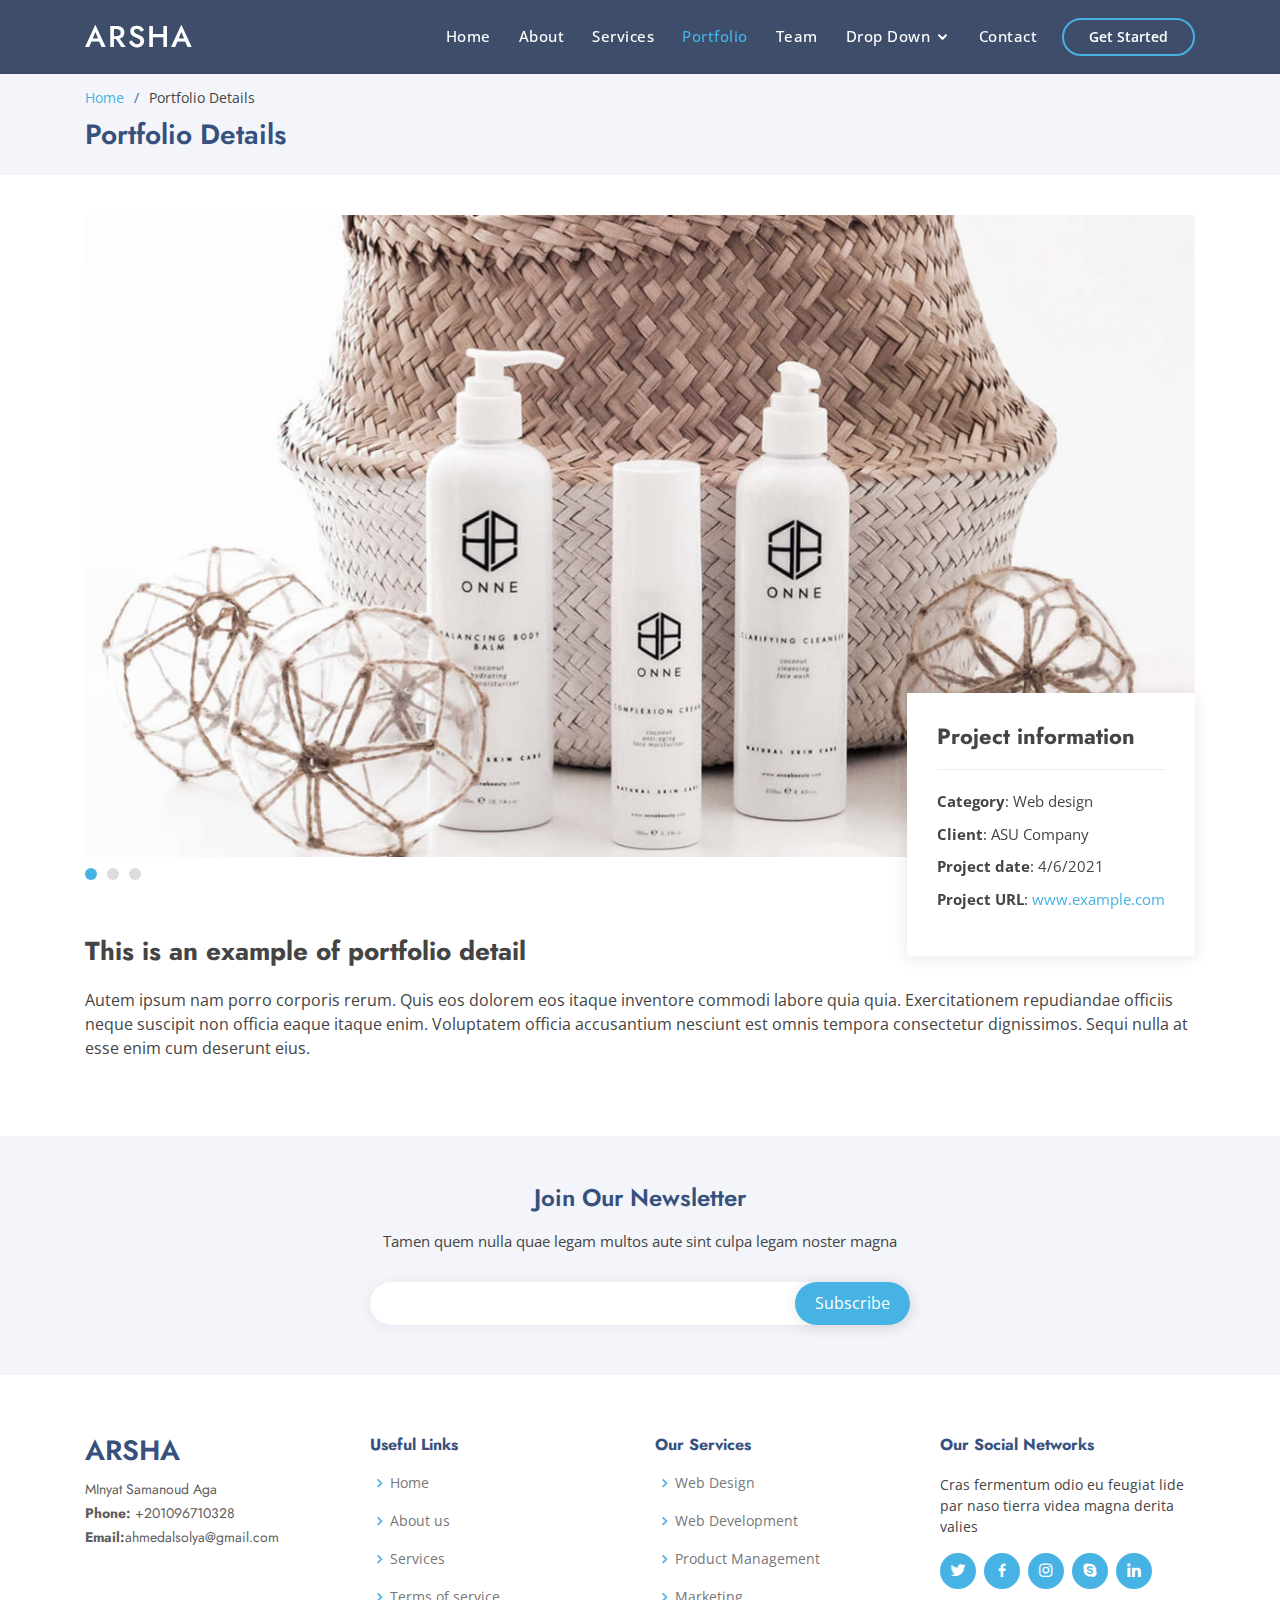
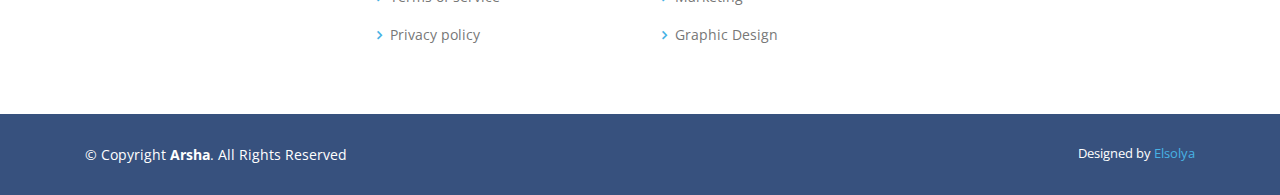
<file: portfolio-details.html>
<!DOCTYPE html>
<html lang="en">

<head>
  <meta charset="utf-8">
  <meta content="width=device-width, initial-scale=1.0" name="viewport">

  <title>Portfolio Details</title>

  <!-- Google Fonts -->
  <link href="https://fonts.googleapis.com/css?family=Open+Sans:300,300i,400,400i,600,600i,700,700i|Jost:300,300i,400,400i,500,500i,600,600i,700,700i|Poppins:300,300i,400,400i,500,500i,600,600i,700,700i" rel="stylesheet">

  <!-- Vendor CSS Files -->
  <link href="assets/vendor/bootstrap/css/bootstrap.min.css" rel="stylesheet">
  <link href="assets/vendor/icofont/icofont.min.css" rel="stylesheet">
  <link href="assets/vendor/boxicons/css/boxicons.min.css" rel="stylesheet">
  <link href="assets/vendor/remixicon/remixicon.css" rel="stylesheet">
  <link href="assets/vendor/venobox/venobox.css" rel="stylesheet">
  <link href="assets/vendor/owl.carousel/assets/owl.carousel.min.css" rel="stylesheet">
  <link href="assets/vendor/aos/aos.css" rel="stylesheet">

  <!-- Template Main CSS File -->
  <link href="assets/css/style.css" rel="stylesheet">
</head>

<body>

  <!-- ======= Header ======= -->
  <header id="header" class="fixed-top header-inner-pages">
    <div class="container d-flex align-items-center">

      <h1 class="logo mr-auto"><a href="index.html">Arsha</a></h1>
      <nav class="nav-menu d-none d-lg-block">
        <ul>
          <li><a href="index.html">Home</a></li>
          <li><a href="#about">About</a></li>
          <li><a href="#services">Services</a></li>
          <li class="active"><a href="#portfolio">Portfolio</a></li>
          <li><a href="#team">Team</a></li>
          <li class="drop-down"><a href="">Drop Down</a>
            <ul>
              <li><a href="#">Drop Down 1</a></li>
              <li class="drop-down"><a href="#">Deep Drop Down</a>
                <ul>
                  <li><a href="#">Deep Drop Down 1</a></li>
                  <li><a href="#">Deep Drop Down 2</a></li>
                  <li><a href="#">Deep Drop Down 3</a></li>
                  <li><a href="#">Deep Drop Down 4</a></li>
                  <li><a href="#">Deep Drop Down 5</a></li>
                </ul>
              </li>
              <li><a href="#">Drop Down 2</a></li>
              <li><a href="#">Drop Down 3</a></li>
              <li><a href="#">Drop Down 4</a></li>
            </ul>
          </li>
          <li><a href="#contact">Contact</a></li>

        </ul>
      </nav><!-- .nav-menu -->

      <a href="#about" class="get-started-btn scrollto">Get Started</a>

    </div>
  </header><!-- End Header -->

  <main id="main">

    <!-- ======= Breadcrumbs ======= -->
    <section id="breadcrumbs" class="breadcrumbs">
      <div class="container">

        <ol>
          <li><a href="index.html">Home</a></li>
          <li>Portfolio Details</li>
        </ol>
        <h2>Portfolio Details</h2>

      </div>
    </section><!-- End Breadcrumbs -->

    <!-- ======= Portfolio Details Section ======= -->
    <section id="portfolio-details" class="portfolio-details">
      <div class="container">

        <div class="portfolio-details-container">

          <div class="owl-carousel portfolio-details-carousel">
            <img src="assets/img/portfolio/portfolio-details-1.jpg" class="img-fluid" alt="">
            <img src="assets/img/portfolio/portfolio-details-2.jpg" class="img-fluid" alt="">
            <img src="assets/img/portfolio/portfolio-details-3.jpg" class="img-fluid" alt="">
          </div>

          <div class="portfolio-info">
            <h3>Project information</h3>
            <ul>
              <li><strong>Category</strong>: Web design</li>
              <li><strong>Client</strong>: ASU Company</li>
              <li><strong>Project date</strong>: 4/6/2021</li>
              <li><strong>Project URL</strong>: <a href="#">www.example.com</a></li>
            </ul>
          </div>

        </div>

        <div class="portfolio-description">
          <h2>This is an example of portfolio detail</h2>
          <p>
            Autem ipsum nam porro corporis rerum. Quis eos dolorem eos itaque inventore commodi labore quia quia. Exercitationem repudiandae officiis neque suscipit non officia eaque itaque enim. Voluptatem officia accusantium nesciunt est omnis tempora consectetur dignissimos. Sequi nulla at esse enim cum deserunt eius.
          </p>
        </div>

      </div>
    </section><!-- End Portfolio Details Section -->

  </main><!-- End #main -->

  <!-- ======= Footer ======= -->
  <footer id="footer">

    <div class="footer-newsletter">
      <div class="container">
        <div class="row justify-content-center">
          <div class="col-lg-6">
            <h4>Join Our Newsletter</h4>
            <p>Tamen quem nulla quae legam multos aute sint culpa legam noster magna</p>
            <form action="" method="post">
              <input type="email" name="email"><input type="submit" value="Subscribe">
            </form>
          </div>
        </div>
      </div>
    </div>

    <div class="footer-top">
      <div class="container">
        <div class="row">

          <div class="col-lg-3 col-md-6 footer-contact">
            <h3>Arsha</h3>
            <p>
             MInyat Samanoud Aga<br>
              <strong>Phone:</strong> +201096710328<br>
              <strong>Email:</strong>ahmedalsolya@gmail.com<br>
            </p>
          </div>

          <div class="col-lg-3 col-md-6 footer-links">
            <h4>Useful Links</h4>
            <ul>
              <li><i class="bx bx-chevron-right"></i> <a href="#">Home</a></li>
              <li><i class="bx bx-chevron-right"></i> <a href="#">About us</a></li>
              <li><i class="bx bx-chevron-right"></i> <a href="#">Services</a></li>
              <li><i class="bx bx-chevron-right"></i> <a href="#">Terms of service</a></li>
              <li><i class="bx bx-chevron-right"></i> <a href="#">Privacy policy</a></li>
            </ul>
          </div>

          <div class="col-lg-3 col-md-6 footer-links">
            <h4>Our Services</h4>
            <ul>
              <li><i class="bx bx-chevron-right"></i> <a href="#">Web Design</a></li>
              <li><i class="bx bx-chevron-right"></i> <a href="#">Web Development</a></li>
              <li><i class="bx bx-chevron-right"></i> <a href="#">Product Management</a></li>
              <li><i class="bx bx-chevron-right"></i> <a href="#">Marketing</a></li>
              <li><i class="bx bx-chevron-right"></i> <a href="#">Graphic Design</a></li>
            </ul>
          </div>

          <div class="col-lg-3 col-md-6 footer-links">
            <h4>Our Social Networks</h4>
            <p>Cras fermentum odio eu feugiat lide par naso tierra videa magna derita valies</p>
            <div class="social-links mt-3">
              <a href="#" class="twitter"><i class="bx bxl-twitter"></i></a>
              <a href="#" class="facebook"><i class="bx bxl-facebook"></i></a>
              <a href="#" class="instagram"><i class="bx bxl-instagram"></i></a>
              <a href="#" class="google-plus"><i class="bx bxl-skype"></i></a>
              <a href="#" class="linkedin"><i class="bx bxl-linkedin"></i></a>
            </div>
          </div>

        </div>
      </div>
    </div>

    <div class="container footer-bottom clearfix">
      <div class="copyright">
        &copy; Copyright <strong><span>Arsha</span></strong>. All Rights Reserved
      </div>
      <div class="credits">
        Designed by <a href="#">Elsolya</a>
      </div>
    </div>
  </footer><!-- End Footer -->

  <a href="#" class="back-to-top"><i class="ri-arrow-up-line"></i></a>
  <!-- Vendor JS Files -->
  <script src="assets/vendor/jquery/jquery.min.js"></script>
  <script src="assets/vendor/bootstrap/js/bootstrap.bundle.min.js"></script>
  <script src="assets/vendor/jquery.easing/jquery.easing.min.js"></script>
  <script src="assets/vendor/waypoints/jquery.waypoints.min.js"></script>
  <script src="assets/vendor/isotope-layout/isotope.pkgd.min.js"></script>
  <script src="assets/vendor/venobox/venobox.min.js"></script>
  <script src="assets/vendor/owl.carousel/owl.carousel.min.js"></script>
  <script src="assets/vendor/aos/aos.js"></script>
<!-- Elsolya -->
  <!-- Template Main JS File -->
  <script src="assets/js/main.js"></script>

</body>

</html>
</file>
<file: assets/vendor/venobox/venobox.css>
/* ------ venobox.css --------*/
.vbox-overlay *, .vbox-overlay *:before, .vbox-overlay *:after{
    -webkit-backface-visibility: hidden;
    -webkit-box-sizing:border-box;
    -moz-box-sizing:border-box;
    box-sizing:border-box;
}
.vbox-overlay * { 
    -webkit-backface-visibility: visible;
    backface-visibility: visible;
}
.vbox-overlay{
    display: -webkit-flex;
    display: flex;
    -webkit-flex-direction: column;
    flex-direction: column;
    -webkit-justify-content: center;
    justify-content: center;
    -webkit-align-items: center;
    align-items: center;
    position: fixed;
    left: 0;
    top: 0;
    bottom: 0;
    right: 0;
    z-index: 999999;
}

/* ----- navigation ----- */
.vbox-title{
    width: 100%;
    height: 40px;
    float: left;
    text-align: center;
    line-height: 28px;
    font-size: 12px;
    padding: 6px 50px;
    overflow: hidden;
    position: fixed;
    display: none;
    left: 0;
    z-index: 89;
}
.vbox-close{
    cursor: pointer;
    position: fixed;
    top: -1px;
    right: 0;
    width: 50px;
    height: 40px;
    padding: 6px;
    display: block;
    background-position:10px center;
    overflow: hidden;
    font-size: 24px;
    line-height: 1;
    text-align: center;
    z-index: 99;
}
.vbox-left{
    cursor: pointer;
    position: fixed;
    left: 0;
    height: 40px;
    overflow: hidden;
    line-height: 28px;
    font-size: 12px;
    z-index: 99;
    display: flex;
    align-items:center;
}
.vbox-num{
    display: inline-block;
    margin: 6px 0 6px 15px;
}
/* ----- Social share ----- */
.vbox-share{
    line-height: 28px;
    font-size: 12px;
    overflow: hidden;
    position: fixed;
    left: 0;
    z-index: 98;
    display: flex;
    align-items:center;
    justify-content: center;
    width: 100%;
    text-align: center;
}
.vbox-share svg{
    max-height: 28px;
    width: 28px;
    z-index: 10;
    margin-left: 12px;
    margin-top: 6px;
    margin-bottom: 6px;
    vertical-align: middle;
}


/* ----- navigation ARROWS ----- */
.vbox-next, .vbox-prev{
    position: fixed;
    top: 50%;
    margin-top: -15px;
    overflow: hidden;
    cursor: pointer;
    display: block;
    width: 45px;
    height: 45px;
    z-index: 99;
}
.vbox-next span, .vbox-prev span{
    position: relative;
    width: 20px;
    height: 20px;
    border: 2px solid transparent;
    border-top-color: #B6B6B6;
    border-right-color: #B6B6B6;
    text-indent: -100px;
    position: absolute;
    top: 8px;
    display: block;
}
.vbox-prev{
    left: 15px;
}
.vbox-next{
    right: 15px;
}
.vbox-prev span{
    left: 10px;
    -ms-transform: rotate(-135deg);
    -webkit-transform: rotate(-135deg);
    transform: rotate(-135deg);
}
.vbox-next span{
    -ms-transform: rotate(45deg);
    -webkit-transform: rotate(45deg);
    transform: rotate(45deg);
    right: 10px;
}
/* ------- inline window ------ */
.vbox-inline{
    width: 420px;
    height: 315px;
    height: 70vh;
    padding: 10px;
    background: #fff;
    margin: 0 auto;
    overflow: auto;
    text-align: left;
}
/* ------- Video & iFrames window ------ */
.venoframe{
    max-width: 100%;
    width: 100%;
    border: none;
    width: 100%;
    height: 260px;
    height: 70vh;
}
.venoframe.vbvid{
    height: 260px;
}
@media (min-width: 768px) {
    .venoframe, .vbox-inline{
        width: 90%;
        height: 360px;
        height: 70vh;
    }
    .venoframe.vbvid{
        width: 640px;
        height: 360px;
    }
}
@media (min-width: 992px) {
    .venoframe, .vbox-inline{
        max-width: 1200px;
        width: 80%;
        height: 540px;
        height: 70vh;
    }
    .venoframe.vbvid{
        width: 960px;
        height: 540px;
    }
}
/* 
Please do NOT edit this part! 
or at least read this note: http://i.imgur.com/7C0ws9e.gif
*/
.vbox-open{
    overflow: hidden;
}
.vbox-container{
    position: absolute;
    left: 0;
    right: 0;
    top: 0;
    bottom: 0;
    overflow-x: hidden;
    overflow-y: scroll;
    overflow-scrolling: touch;
    -webkit-overflow-scrolling: touch;
    z-index: 20;
    max-height: 100%;

}

.vbox-content{
    text-align: center;
    float: left;
    width: 100%;
    position: relative;
    overflow: hidden;
    padding: 20px 4%;
}
.vbox-container img{
    max-width: 100%;
    height: auto;
}
.vbox-figlio{
    box-shadow: 0 0 12px rgba(0,0,0,0.19), 0 6px 6px rgba(0,0,0,0.23);
    max-width: 100%;
    text-align: initial;
}
img.vbox-figlio{
    -webkit-user-select: none;
-khtml-user-select: none;
-moz-user-select: none;
-o-user-select: none;
user-select: none;
}
.vbox-content.swipe-left{
    margin-left: -200px !important;
}
.vbox-content.swipe-right{
    margin-left: 200px !important;
}
.vbox-animated{
    webkit-transition: margin 300ms ease-out;
    transition: margin 300ms ease-out;
}

/* ---------- preloader ----------
 * SPINKIT 
 * http://tobiasahlin.com/spinkit/
-------------------------------- */
.sk-double-bounce,.sk-rotating-plane{width:40px;height:40px;margin:40px auto}.sk-rotating-plane{background-color:#333;-webkit-animation:sk-rotatePlane 1.2s infinite ease-in-out;animation:sk-rotatePlane 1.2s infinite ease-in-out}@-webkit-keyframes sk-rotatePlane{0%{-webkit-transform:perspective(120px) rotateX(0) rotateY(0);transform:perspective(120px) rotateX(0) rotateY(0)}50%{-webkit-transform:perspective(120px) rotateX(-180.1deg) rotateY(0);transform:perspective(120px) rotateX(-180.1deg) rotateY(0)}100%{-webkit-transform:perspective(120px) rotateX(-180deg) rotateY(-179.9deg);transform:perspective(120px) rotateX(-180deg) rotateY(-179.9deg)}}@keyframes sk-rotatePlane{0%{-webkit-transform:perspective(120px) rotateX(0) rotateY(0);transform:perspective(120px) rotateX(0) rotateY(0)}50%{-webkit-transform:perspective(120px) rotateX(-180.1deg) rotateY(0);transform:perspective(120px) rotateX(-180.1deg) rotateY(0)}100%{-webkit-transform:perspective(120px) rotateX(-180deg) rotateY(-179.9deg);transform:perspective(120px) rotateX(-180deg) rotateY(-179.9deg)}}.sk-double-bounce{position:relative}.sk-double-bounce .sk-child{width:100%;height:100%;border-radius:50%;background-color:#333;opacity:.6;position:absolute;top:0;left:0;-webkit-animation:sk-doubleBounce 2s infinite ease-in-out;animation:sk-doubleBounce 2s infinite ease-in-out}.sk-chasing-dots .sk-child,.sk-spinner-pulse,.sk-three-bounce .sk-child{background-color:#333;border-radius:100%}.sk-double-bounce .sk-double-bounce2{-webkit-animation-delay:-1s;animation-delay:-1s}@-webkit-keyframes sk-doubleBounce{0%,100%{-webkit-transform:scale(0);transform:scale(0)}50%{-webkit-transform:scale(1);transform:scale(1)}}@keyframes sk-doubleBounce{0%,100%{-webkit-transform:scale(0);transform:scale(0)}50%{-webkit-transform:scale(1);transform:scale(1)}}.sk-wave{margin:40px auto;width:50px;height:40px;text-align:center;font-size:10px}.sk-wave .sk-rect{background-color:#333;height:100%;width:6px;display:inline-block;-webkit-animation:sk-waveStretchDelay 1.2s infinite ease-in-out;animation:sk-waveStretchDelay 1.2s infinite ease-in-out}.sk-wave .sk-rect1{-webkit-animation-delay:-1.2s;animation-delay:-1.2s}.sk-wave .sk-rect2{-webkit-animation-delay:-1.1s;animation-delay:-1.1s}.sk-wave .sk-rect3{-webkit-animation-delay:-1s;animation-delay:-1s}.sk-wave .sk-rect4{-webkit-animation-delay:-.9s;animation-delay:-.9s}.sk-wave .sk-rect5{-webkit-animation-delay:-.8s;animation-delay:-.8s}@-webkit-keyframes sk-waveStretchDelay{0%,100%,40%{-webkit-transform:scaleY(.4);transform:scaleY(.4)}20%{-webkit-transform:scaleY(1);transform:scaleY(1)}}@keyframes sk-waveStretchDelay{0%,100%,40%{-webkit-transform:scaleY(.4);transform:scaleY(.4)}20%{-webkit-transform:scaleY(1);transform:scaleY(1)}}.sk-wandering-cubes{margin:40px auto;width:40px;height:40px;position:relative}.sk-wandering-cubes .sk-cube{background-color:#333;width:10px;height:10px;position:absolute;top:0;left:0;-webkit-animation:sk-wanderingCube 1.8s ease-in-out -1.8s infinite both;animation:sk-wanderingCube 1.8s ease-in-out -1.8s infinite both}.sk-chasing-dots,.sk-spinner-pulse{width:40px;height:40px;margin:40px auto}.sk-wandering-cubes .sk-cube2{-webkit-animation-delay:-.9s;animation-delay:-.9s}@-webkit-keyframes sk-wanderingCube{0%{-webkit-transform:rotate(0);transform:rotate(0)}25%{-webkit-transform:translateX(30px) rotate(-90deg) scale(.5);transform:translateX(30px) rotate(-90deg) scale(.5)}50%{-webkit-transform:translateX(30px) translateY(30px) rotate(-179deg);transform:translateX(30px) translateY(30px) rotate(-179deg)}50.1%{-webkit-transform:translateX(30px) translateY(30px) rotate(-180deg);transform:translateX(30px) translateY(30px) rotate(-180deg)}75%{-webkit-transform:translateX(0) translateY(30px) rotate(-270deg) scale(.5);transform:translateX(0) translateY(30px) rotate(-270deg) scale(.5)}100%{-webkit-transform:rotate(-360deg);transform:rotate(-360deg)}}@keyframes sk-wanderingCube{0%{-webkit-transform:rotate(0);transform:rotate(0)}25%{-webkit-transform:translateX(30px) rotate(-90deg) scale(.5);transform:translateX(30px) rotate(-90deg) scale(.5)}50%{-webkit-transform:translateX(30px) translateY(30px) rotate(-179deg);transform:translateX(30px) translateY(30px) rotate(-179deg)}50.1%{-webkit-transform:translateX(30px) translateY(30px) rotate(-180deg);transform:translateX(30px) translateY(30px) rotate(-180deg)}75%{-webkit-transform:translateX(0) translateY(30px) rotate(-270deg) scale(.5);transform:translateX(0) translateY(30px) rotate(-270deg) scale(.5)}100%{-webkit-transform:rotate(-360deg);transform:rotate(-360deg)}}.sk-spinner-pulse{-webkit-animation:sk-pulseScaleOut 1s infinite ease-in-out;animation:sk-pulseScaleOut 1s infinite ease-in-out}@-webkit-keyframes sk-pulseScaleOut{0%{-webkit-transform:scale(0);transform:scale(0)}100%{-webkit-transform:scale(1);transform:scale(1);opacity:0}}@keyframes sk-pulseScaleOut{0%{-webkit-transform:scale(0);transform:scale(0)}100%{-webkit-transform:scale(1);transform:scale(1);opacity:0}}.sk-chasing-dots{position:relative;text-align:center;-webkit-animation:sk-chasingDotsRotate 2s infinite linear;animation:sk-chasingDotsRotate 2s infinite linear}.sk-chasing-dots .sk-child{width:60%;height:60%;display:inline-block;position:absolute;top:0;-webkit-animation:sk-chasingDotsBounce 2s infinite ease-in-out;animation:sk-chasingDotsBounce 2s infinite ease-in-out}.sk-chasing-dots .sk-dot2{top:auto;bottom:0;-webkit-animation-delay:-1s;animation-delay:-1s}@-webkit-keyframes sk-chasingDotsRotate{100%{-webkit-transform:rotate(360deg);transform:rotate(360deg)}}@keyframes sk-chasingDotsRotate{100%{-webkit-transform:rotate(360deg);transform:rotate(360deg)}}@-webkit-keyframes sk-chasingDotsBounce{0%,100%{-webkit-transform:scale(0);transform:scale(0)}50%{-webkit-transform:scale(1);transform:scale(1)}}@keyframes sk-chasingDotsBounce{0%,100%{-webkit-transform:scale(0);transform:scale(0)}50%{-webkit-transform:scale(1);transform:scale(1)}}.sk-three-bounce{margin:40px auto;width:80px;text-align:center}.sk-three-bounce .sk-child{width:20px;height:20px;display:inline-block;-webkit-animation:sk-three-bounce 1.4s ease-in-out 0s infinite both;animation:sk-three-bounce 1.4s ease-in-out 0s infinite both}.sk-circle .sk-child:before,.sk-fading-circle .sk-circle:before{display:block;border-radius:100%;content:'';background-color:#333}.sk-three-bounce .sk-bounce1{-webkit-animation-delay:-.32s;animation-delay:-.32s}.sk-three-bounce .sk-bounce2{-webkit-animation-delay:-.16s;animation-delay:-.16s}@-webkit-keyframes sk-three-bounce{0%,100%,80%{-webkit-transform:scale(0);transform:scale(0)}40%{-webkit-transform:scale(1);transform:scale(1)}}@keyframes sk-three-bounce{0%,100%,80%{-webkit-transform:scale(0);transform:scale(0)}40%{-webkit-transform:scale(1);transform:scale(1)}}.sk-circle{margin:40px auto;width:40px;height:40px;position:relative}.sk-circle .sk-child{width:100%;height:100%;position:absolute;left:0;top:0}.sk-circle .sk-child:before{margin:0 auto;width:15%;height:15%;-webkit-animation:sk-circleBounceDelay 1.2s infinite ease-in-out both;animation:sk-circleBounceDelay 1.2s infinite ease-in-out both}.sk-circle .sk-circle2{-webkit-transform:rotate(30deg);-ms-transform:rotate(30deg);transform:rotate(30deg)}.sk-circle .sk-circle3{-webkit-transform:rotate(60deg);-ms-transform:rotate(60deg);transform:rotate(60deg)}.sk-circle .sk-circle4{-webkit-transform:rotate(90deg);-ms-transform:rotate(90deg);transform:rotate(90deg)}.sk-circle .sk-circle5{-webkit-transform:rotate(120deg);-ms-transform:rotate(120deg);transform:rotate(120deg)}.sk-circle .sk-circle6{-webkit-transform:rotate(150deg);-ms-transform:rotate(150deg);transform:rotate(150deg)}.sk-circle .sk-circle7{-webkit-transform:rotate(180deg);-ms-transform:rotate(180deg);transform:rotate(180deg)}.sk-circle .sk-circle8{-webkit-transform:rotate(210deg);-ms-transform:rotate(210deg);transform:rotate(210deg)}.sk-circle .sk-circle9{-webkit-transform:rotate(240deg);-ms-transform:rotate(240deg);transform:rotate(240deg)}.sk-circle .sk-circle10{-webkit-transform:rotate(270deg);-ms-transform:rotate(270deg);transform:rotate(270deg)}.sk-circle .sk-circle11{-webkit-transform:rotate(300deg);-ms-transform:rotate(300deg);transform:rotate(300deg)}.sk-circle .sk-circle12{-webkit-transform:rotate(330deg);-ms-transform:rotate(330deg);transform:rotate(330deg)}.sk-circle .sk-circle2:before{-webkit-animation-delay:-1.1s;animation-delay:-1.1s}.sk-circle .sk-circle3:before{-webkit-animation-delay:-1s;animation-delay:-1s}.sk-circle .sk-circle4:before{-webkit-animation-delay:-.9s;animation-delay:-.9s}.sk-circle .sk-circle5:before{-webkit-animation-delay:-.8s;animation-delay:-.8s}.sk-circle .sk-circle6:before{-webkit-animation-delay:-.7s;animation-delay:-.7s}.sk-circle .sk-circle7:before{-webkit-animation-delay:-.6s;animation-delay:-.6s}.sk-circle .sk-circle8:before{-webkit-animation-delay:-.5s;animation-delay:-.5s}.sk-circle .sk-circle9:before{-webkit-animation-delay:-.4s;animation-delay:-.4s}.sk-circle .sk-circle10:before{-webkit-animation-delay:-.3s;animation-delay:-.3s}.sk-circle .sk-circle11:before{-webkit-animation-delay:-.2s;animation-delay:-.2s}.sk-circle .sk-circle12:before{-webkit-animation-delay:-.1s;animation-delay:-.1s}@-webkit-keyframes sk-circleBounceDelay{0%,100%,80%{-webkit-transform:scale(0);transform:scale(0)}40%{-webkit-transform:scale(1);transform:scale(1)}}@keyframes sk-circleBounceDelay{0%,100%,80%{-webkit-transform:scale(0);transform:scale(0)}40%{-webkit-transform:scale(1);transform:scale(1)}}.sk-cube-grid{width:40px;height:40px;margin:40px auto}.sk-cube-grid .sk-cube{width:33.33%;height:33.33%;background-color:#333;float:left;-webkit-animation:sk-cubeGridScaleDelay 1.3s infinite ease-in-out;animation:sk-cubeGridScaleDelay 1.3s infinite ease-in-out}.sk-cube-grid .sk-cube1{-webkit-animation-delay:.2s;animation-delay:.2s}.sk-cube-grid .sk-cube2{-webkit-animation-delay:.3s;animation-delay:.3s}.sk-cube-grid .sk-cube3{-webkit-animation-delay:.4s;animation-delay:.4s}.sk-cube-grid .sk-cube4{-webkit-animation-delay:.1s;animation-delay:.1s}.sk-cube-grid .sk-cube5{-webkit-animation-delay:.2s;animation-delay:.2s}.sk-cube-grid .sk-cube6{-webkit-animation-delay:.3s;animation-delay:.3s}.sk-cube-grid .sk-cube7{-webkit-animation-delay:0ms;animation-delay:0ms}.sk-cube-grid .sk-cube8{-webkit-animation-delay:.1s;animation-delay:.1s}.sk-cube-grid .sk-cube9{-webkit-animation-delay:.2s;animation-delay:.2s}@-webkit-keyframes sk-cubeGridScaleDelay{0%,100%,70%{-webkit-transform:scale3D(1,1,1);transform:scale3D(1,1,1)}35%{-webkit-transform:scale3D(0,0,1);transform:scale3D(0,0,1)}}@keyframes sk-cubeGridScaleDelay{0%,100%,70%{-webkit-transform:scale3D(1,1,1);transform:scale3D(1,1,1)}35%{-webkit-transform:scale3D(0,0,1);transform:scale3D(0,0,1)}}.sk-fading-circle{margin:40px auto;width:40px;height:40px;position:relative}.sk-fading-circle .sk-circle{width:100%;height:100%;position:absolute;left:0;top:0}.sk-fading-circle .sk-circle:before{margin:0 auto;width:15%;height:15%;-webkit-animation:sk-circleFadeDelay 1.2s infinite ease-in-out both;animation:sk-circleFadeDelay 1.2s infinite ease-in-out both}.sk-fading-circle .sk-circle2{-webkit-transform:rotate(30deg);-ms-transform:rotate(30deg);transform:rotate(30deg)}.sk-fading-circle .sk-circle3{-webkit-transform:rotate(60deg);-ms-transform:rotate(60deg);transform:rotate(60deg)}.sk-fading-circle .sk-circle4{-webkit-transform:rotate(90deg);-ms-transform:rotate(90deg);transform:rotate(90deg)}.sk-fading-circle .sk-circle5{-webkit-transform:rotate(120deg);-ms-transform:rotate(120deg);transform:rotate(120deg)}.sk-fading-circle .sk-circle6{-webkit-transform:rotate(150deg);-ms-transform:rotate(150deg);transform:rotate(150deg)}.sk-fading-circle .sk-circle7{-webkit-transform:rotate(180deg);-ms-transform:rotate(180deg);transform:rotate(180deg)}.sk-fading-circle .sk-circle8{-webkit-transform:rotate(210deg);-ms-transform:rotate(210deg);transform:rotate(210deg)}.sk-fading-circle .sk-circle9{-webkit-transform:rotate(240deg);-ms-transform:rotate(240deg);transform:rotate(240deg)}.sk-fading-circle .sk-circle10{-webkit-transform:rotate(270deg);-ms-transform:rotate(270deg);transform:rotate(270deg)}.sk-fading-circle .sk-circle11{-webkit-transform:rotate(300deg);-ms-transform:rotate(300deg);transform:rotate(300deg)}.sk-fading-circle .sk-circle12{-webkit-transform:rotate(330deg);-ms-transform:rotate(330deg);transform:rotate(330deg)}.sk-fading-circle .sk-circle2:before{-webkit-animation-delay:-1.1s;animation-delay:-1.1s}.sk-fading-circle .sk-circle3:before{-webkit-animation-delay:-1s;animation-delay:-1s}.sk-fading-circle .sk-circle4:before{-webkit-animation-delay:-.9s;animation-delay:-.9s}.sk-fading-circle .sk-circle5:before{-webkit-animation-delay:-.8s;animation-delay:-.8s}.sk-fading-circle .sk-circle6:before{-webkit-animation-delay:-.7s;animation-delay:-.7s}.sk-fading-circle .sk-circle7:before{-webkit-animation-delay:-.6s;animation-delay:-.6s}.sk-fading-circle .sk-circle8:before{-webkit-animation-delay:-.5s;animation-delay:-.5s}.sk-fading-circle .sk-circle9:before{-webkit-animation-delay:-.4s;animation-delay:-.4s}.sk-fading-circle .sk-circle10:before{-webkit-animation-delay:-.3s;animation-delay:-.3s}.sk-fading-circle .sk-circle11:before{-webkit-animation-delay:-.2s;animation-delay:-.2s}.sk-fading-circle .sk-circle12:before{-webkit-animation-delay:-.1s;animation-delay:-.1s}@-webkit-keyframes sk-circleFadeDelay{0%,100%,39%{opacity:0}40%{opacity:1}}@keyframes sk-circleFadeDelay{0%,100%,39%{opacity:0}40%{opacity:1}}.sk-folding-cube{margin:40px auto;width:40px;height:40px;position:relative;-webkit-transform:rotateZ(45deg);transform:rotateZ(45deg)}.sk-folding-cube .sk-cube{float:left;width:50%;height:50%;position:relative;-webkit-transform:scale(1.1);-ms-transform:scale(1.1);transform:scale(1.1)}.sk-folding-cube .sk-cube:before{content:'';position:absolute;top:0;left:0;width:100%;height:100%;background-color:#333;-webkit-animation:sk-foldCubeAngle 2.4s infinite linear both;animation:sk-foldCubeAngle 2.4s infinite linear both;-webkit-transform-origin:100% 100%;-ms-transform-origin:100% 100%;transform-origin:100% 100%}.sk-folding-cube .sk-cube2{-webkit-transform:scale(1.1) rotateZ(90deg);transform:scale(1.1) rotateZ(90deg)}.sk-folding-cube .sk-cube3{-webkit-transform:scale(1.1) rotateZ(180deg);transform:scale(1.1) rotateZ(180deg)}.sk-folding-cube .sk-cube4{-webkit-transform:scale(1.1) rotateZ(270deg);transform:scale(1.1) rotateZ(270deg)}.sk-folding-cube .sk-cube2:before{-webkit-animation-delay:.3s;animation-delay:.3s}.sk-folding-cube .sk-cube3:before{-webkit-animation-delay:.6s;animation-delay:.6s}.sk-folding-cube .sk-cube4:before{-webkit-animation-delay:.9s;animation-delay:.9s}@-webkit-keyframes sk-foldCubeAngle{0%,10%{-webkit-transform:perspective(140px) rotateX(-180deg);transform:perspective(140px) rotateX(-180deg);opacity:0}25%,75%{-webkit-transform:perspective(140px) rotateX(0);transform:perspective(140px) rotateX(0);opacity:1}100%,90%{-webkit-transform:perspective(140px) rotateY(180deg);transform:perspective(140px) rotateY(180deg);opacity:0}}@keyframes sk-foldCubeAngle{0%,10%{-webkit-transform:perspective(140px) rotateX(-180deg);transform:perspective(140px) rotateX(-180deg);opacity:0}25%,75%{-webkit-transform:perspective(140px) rotateX(0);transform:perspective(140px) rotateX(0);opacity:1}100%,90%{-webkit-transform:perspective(140px) rotateY(180deg);transform:perspective(140px) rotateY(180deg);opacity:0}}
</file>
<file: assets/css/style.css>
/**
* Template Name: Arsha - v2.3.1
* Template URL: https://bootstrapmade.com/arsha-free-bootstrap-html-template-corporate/
* Author: BootstrapMade.com
* License: https://bootstrapmade.com/license/
*/

/*--------------------------------------------------------------
# General
--------------------------------------------------------------*/
body {
  font-family: "Open Sans", sans-serif;
  color: #444444;
}

a {
  color: #47b2e4;
}

a:hover {
  color: #73c5eb;
  text-decoration: none;
}

h1, h2, h3, h4, h5, h6 {
  font-family: "Jost", sans-serif;
}
/*--------------------------------------------------------------
# Back to top button
--------------------------------------------------------------*/
.back-to-top {
  position: fixed;
  display: none;
  right: 15px;
  bottom: 15px;
  z-index: 99999;
}

.back-to-top i {
  display: flex;
  align-items: center;
  justify-content: center;
  font-size: 24px;
  width: 40px;
  height: 40px;
  border-radius: 50px;
  background: #47b2e4;
  color: #fff;
  transition: all 0.4s;
}

.back-to-top i:hover {
  background: #209dd8;
  color: #fff;
}

/*--------------------------------------------------------------
# Header
--------------------------------------------------------------*/
#header {
  transition: all 0.5s;
  z-index: 997;
  padding: 15px 0;
}

#header.header-scrolled, #header.header-inner-pages {
  background: rgba(40, 58, 90, 0.9);
}

#header .logo {
  font-size: 30px;
  margin: 0;
  padding: 0;
  line-height: 1;
  font-weight: 500;
  letter-spacing: 2px;
  text-transform: uppercase;
}

#header .logo a {
  color: #fff;
}

#header .logo img {
  max-height: 40px;
}

/*--------------------------------------------------------------
# Navigation Menu
--------------------------------------------------------------*/
/* Desktop Navigation */
.nav-menu ul {
  margin: 0;
  padding: 0;
  list-style: none;
}

.nav-menu > ul {
  display: flex;
}

.nav-menu > ul > li {
  position: relative;
  white-space: nowrap;
  padding: 10px 0 10px 28px;
}

.nav-menu a {
  display: block;
  position: relative;
  color: #fff;
  transition: 0.3s;
  font-size: 15px;
  letter-spacing: 0.5px;
  font-weight: 500;
  font-family: "Open Sans", sans-serif;
}

.nav-menu a:hover, .nav-menu .active > a, .nav-menu li:hover > a {
  color: #47b2e4;
}

.nav-menu .drop-down ul {
  border-radius: 8px;
  display: block;
  position: absolute;
  left: 14px;
  top: calc(100% + 30px);
  z-index: 99;
  opacity: 0;
  visibility: hidden;
  padding: 10px 0;
  background: #fff;
  box-shadow: 0px 0px 30px rgba(127, 137, 161, 0.25);
  transition: 0.3s;
}

.nav-menu .drop-down:hover > ul {
  opacity: 1;
  top: 100%;
  visibility: visible;
}

.nav-menu .drop-down li {
  min-width: 180px;
  position: relative;
}

.nav-menu .drop-down ul a {
  padding: 10px 20px;
  font-size: 14px;
  font-weight: 500;
  text-transform: none;
  color: #0c3c53;
}

.nav-menu .drop-down ul a:hover, .nav-menu .drop-down ul .active > a, .nav-menu .drop-down ul li:hover > a {
  color: #47b2e4;
}

.nav-menu .drop-down > a:after {
  content: "\ea99";
  font-family: IcoFont;
  padding-left: 5px;
}

.nav-menu .drop-down .drop-down ul {
  top: 0;
  left: calc(100% - 30px);
}

.nav-menu .drop-down .drop-down:hover > ul {
  opacity: 1;
  top: 0;
  left: 100%;
}

.nav-menu .drop-down .drop-down > a {
  padding-right: 35px;
}

.nav-menu .drop-down .drop-down > a:after {
  content: "\eaa0";
  font-family: IcoFont;
  position: absolute;
  right: 15px;
}

@media (max-width: 1366px) {
  .nav-menu .drop-down .drop-down ul {
    left: -90%;
  }
  .nav-menu .drop-down .drop-down:hover > ul {
    left: -100%;
  }
  .nav-menu .drop-down .drop-down > a:after {
    content: "\ea9d";
  }
}

/* Get Startet Button */
.get-started-btn {
  margin-left: 25px;
  color: #fff;
  border-radius: 50px;
  padding: 6px 25px 7px 25px;
  white-space: nowrap;
  transition: 0.3s;
  font-size: 14px;
  display: inline-block;
  border: 2px solid #47b2e4;
  font-weight: 600;
}

.get-started-btn:hover {
  background: #31a9e1;
  color: #fff;
}

@media (max-width: 768px) {
  .get-started-btn {
    margin: 0 48px 0 0;
    padding: 6px 20px 7px 20px;
  }
}

/* Mobile Navigation */
.mobile-nav-toggle {
  position: fixed;
  top: 20px;
  right: 15px;
  z-index: 9998;
  border: 0;
  background: none;
  font-size: 24px;
  transition: all 0.4s;
  outline: none !important;
  line-height: 1;
  cursor: pointer;
  text-align: right;
}

.mobile-nav-toggle i {
  color: #fff;
}

.mobile-nav {
  position: fixed;
  top: 55px;
  right: 15px;
  bottom: 15px;
  left: 15px;
  z-index: 9999;
  overflow-y: auto;
  background: #fff;
  transition: ease-in-out 0.2s;
  opacity: 0;
  visibility: hidden;
  border-radius: 10px;
  padding: 10px 0;
}

.mobile-nav * {
  margin: 0;
  padding: 0;
  list-style: none;
}

.mobile-nav a {
  display: block;
  position: relative;
  color: #37517e;
  padding: 10px 20px;
  font-weight: 500;
  outline: none;
}

.mobile-nav a:hover, .mobile-nav .active > a, .mobile-nav li:hover > a {
  color: #47b2e4;
  text-decoration: none;
}

.mobile-nav .drop-down > a:after {
  content: "\ea99";
  font-family: IcoFont;
  padding-left: 10px;
  position: absolute;
  right: 15px;
}

.mobile-nav .active.drop-down > a:after {
  content: "\eaa1";
}

.mobile-nav .drop-down > a {
  padding-right: 35px;
}

.mobile-nav .drop-down ul {
  display: none;
  overflow: hidden;
}

.mobile-nav .drop-down li {
  padding-left: 20px;
}

.mobile-nav-overly {
  width: 100%;
  height: 100%;
  z-index: 9997;
  top: 0;
  left: 0;
  position: fixed;
  background: rgba(40, 58, 90, 0.6);
  overflow: hidden;
  display: none;
  transition: ease-in-out 0.2s;
}

.mobile-nav-active {
  overflow: hidden;
}

.mobile-nav-active .mobile-nav {
  opacity: 1;
  visibility: visible;
}

.mobile-nav-active .mobile-nav-toggle i {
  color: #fff;
}

/*--------------------------------------------------------------
# Hero Section
--------------------------------------------------------------*/
#hero {
  width: 100%;
  height: 80vh;
  background: #37517e;
}

#hero .container {
  padding-top: 72px;
}

#hero h1 {
  margin: 0 0 10px 0;
  font-size: 48px;
  font-weight: 700;
  line-height: 56px;
  color: #fff;
}

#hero h2 {
  color: rgba(255, 255, 255, 0.6);
  margin-bottom: 50px;
  font-size: 24px;
}

#hero .btn-get-started {
  font-family: "Jost", sans-serif;
  font-weight: 500;
  font-size: 16px;
  letter-spacing: 1px;
  display: inline-block;
  padding: 10px 28px 11px 28px;
  border-radius: 50px;
  transition: 0.5s;
  margin: 10px 0 0 0;
  color: #fff;
  background: #47b2e4;
}

#hero .btn-get-started:hover {
  background: #209dd8;
}

#hero .btn-watch-video {
  font-size: 16px;
  display: inline-block;
  padding: 10px 0 8px 40px;
  transition: 0.5s;
  margin: 10px 0 0 25px;
  color: #fff;
  position: relative;
}

#hero .btn-watch-video i {
  color: #fff;
  font-size: 32px;
  position: absolute;
  left: 0;
  top: 7px;
  transition: 0.3s;
}

#hero .btn-watch-video:hover i {
  color: #47b2e4;
}

#hero .animated {
  animation: up-down 2s ease-in-out infinite alternate-reverse both;
}

@media (max-width: 991px) {
  #hero {
    height: 100vh;
    text-align: center;
  }
  #hero .animated {
    -webkit-animation: none;
    animation: none;
  }
  #hero .hero-img {
    text-align: center;
  }
  #hero .hero-img img {
    width: 50%;
  }
}

@media (max-width: 768px) {
  #hero h1 {
    font-size: 28px;
    line-height: 36px;
  }
  #hero h2 {
    font-size: 18px;
    line-height: 24px;
    margin-bottom: 30px;
  }
  #hero .hero-img img {
    width: 70%;
  }
}

@media (max-width: 575px) {
  #hero .hero-img img {
    width: 80%;
  }
  #hero .btn-get-started {
    font-size: 16px;
    padding: 10px 24px 11px 24px;
  }
  #hero .btn-watch-video {
    font-size: 16px;
    padding: 10px 0 8px 40px;
    margin-left: 20px;
  }
  #hero .btn-watch-video i {
    font-size: 32px;
    top: 7px;
  }
}

@-webkit-keyframes up-down {
  0% {
    transform: translateY(10px);
  }
  100% {
    transform: translateY(-10px);
  }
}
@-moz-keyframes up-down {
  0% {
    transform: translateY(10px);
  }
  100% {
    transform: translateY(-10px);
  }
}
@-ms-keyframes up-down {
  0% {
    transform: translateY(10px);
  }
  100% {
    transform: translateY(-10px);
  }
}

@keyframes up-down {
  0% {
    transform: translateY(10px);
  }
  100% {
    transform: translateY(-10px);
  }
}

/*--------------------------------------------------------------
# Sections General
--------------------------------------------------------------*/
section {
  padding: 60px 0;
  overflow: hidden;
}

.section-bg {
  background-color: #f3f5fa;
}

.section-title {
  text-align: center;
  padding-bottom: 30px;
}

.section-title h2 {
  font-size: 32px;
  font-weight: bold;
  text-transform: uppercase;
  margin-bottom: 20px;
  padding-bottom: 20px;
  position: relative;
  color: #37517e;
}

.section-title h2::before {
  content: '';
  position: absolute;
  display: block;
  width: 120px;
  height: 1px;
  background: #ddd;
  bottom: 1px;
  left: calc(50% - 60px);
}

.section-title h2::after {
  content: '';
  position: absolute;
  display: block;
  width: 40px;
  height: 3px;
  background: #47b2e4;
  bottom: 0;
  left: calc(50% - 20px);
}

.section-title p {
  margin-bottom: 0;
}

/*--------------------------------------------------------------
# Cliens
--------------------------------------------------------------*/
.cliens {
  padding: 12px 0;
  text-align: center;
}

.cliens img {
  max-width: 45%;
  transition: all 0.4s ease-in-out;
  display: inline-block;
  padding: 15px 0;
  filter: grayscale(100);
}

.cliens img:hover {
  filter: none;
  transform: scale(1.1);
}

@media (max-width: 768px) {
  .cliens img {
    max-width: 40%;
  }
}

/*--------------------------------------------------------------
# About Us
--------------------------------------------------------------*/
.about .content h3 {
  font-weight: 600;
  font-size: 26px;
}

.about .content ul {
  list-style: none;
  padding: 0;
}

.about .content ul li {
  padding-left: 28px;
  position: relative;
}

.about .content ul li + li {
  margin-top: 10px;
}

.about .content ul i {
  position: absolute;
  left: 0;
  top: 2px;
  font-size: 20px;
  color: #47b2e4;
  line-height: 1;
}

.about .content p:last-child {
  margin-bottom: 0;
}

.about .content .btn-learn-more {
  font-family: "Poppins", sans-serif;
  font-weight: 500;
  font-size: 14px;
  letter-spacing: 1px;
  display: inline-block;
  padding: 12px 32px;
  border-radius: 4px;
  transition: 0.3s;
  line-height: 1;
  color: #47b2e4;
  -webkit-animation-delay: 0.8s;
  animation-delay: 0.8s;
  margin-top: 6px;
  border: 2px solid #47b2e4;
}

.about .content .btn-learn-more:hover {
  background: #47b2e4;
  color: #fff;
  text-decoration: none;
}

/*--------------------------------------------------------------
# Why Us
--------------------------------------------------------------*/
.why-us .content {
  padding: 60px 100px 0 100px;
}

.why-us .content h3 {
  font-weight: 400;
  font-size: 34px;
  color: #37517e;
}

.why-us .content h4 {
  font-size: 20px;
  font-weight: 700;
  margin-top: 5px;
}

.why-us .content p {
  font-size: 15px;
  color: #848484;
}

.why-us .img {
  background-size: contain;
  background-repeat: no-repeat;
  background-position: center center;
}

.why-us .accordion-list {
  padding: 0 100px 60px 100px;
}

.why-us .accordion-list ul {
  padding: 0;
  list-style: none;
}

.why-us .accordion-list li + li {
  margin-top: 15px;
}

.why-us .accordion-list li {
  padding: 20px;
  background: #fff;
  border-radius: 4px;
}

.why-us .accordion-list a {
  display: block;
  position: relative;
  font-family: "Poppins", sans-serif;
  font-size: 16px;
  line-height: 24px;
  font-weight: 500;
  padding-right: 30px;
  outline: none;
}

.why-us .accordion-list span {
  color: #47b2e4;
  font-weight: 600;
  font-size: 18px;
  padding-right: 10px;
}

.why-us .accordion-list i {
  font-size: 24px;
  position: absolute;
  right: 0;
  top: 0;
}

.why-us .accordion-list p {
  margin-bottom: 0;
  padding: 10px 0 0 0;
}

.why-us .accordion-list .icon-show {
  display: none;
}

.why-us .accordion-list a.collapsed {
  color: #343a40;
}

.why-us .accordion-list a.collapsed:hover {
  color: #47b2e4;
}

.why-us .accordion-list a.collapsed .icon-show {
  display: inline-block;
}

.why-us .accordion-list a.collapsed .icon-close {
  display: none;
}

@media (max-width: 1024px) {
  .why-us .content, .why-us .accordion-list {
    padding-left: 0;
    padding-right: 0;
  }
}

@media (max-width: 992px) {
  .why-us .img {
    min-height: 400px;
  }
  .why-us .content {
    padding-top: 30px;
  }
  .why-us .accordion-list {
    padding-bottom: 30px;
  }
}

@media (max-width: 575px) {
  .why-us .img {
    min-height: 200px;
  }
}

/*--------------------------------------------------------------
# Skills
--------------------------------------------------------------*/
.skills .content h3 {
  font-weight: 700;
  font-size: 32px;
  color: #37517e;
  font-family: "Poppins", sans-serif;
}

.skills .content ul {
  list-style: none;
  padding: 0;
}

.skills .content ul li {
  padding-bottom: 10px;
}

.skills .content ul i {
  font-size: 20px;
  padding-right: 4px;
  color: #47b2e4;
}

.skills .content p:last-child {
  margin-bottom: 0;
}

.skills .progress {
  height: 50px;
  display: block;
  background: none;
}

.skills .progress .skill {
  padding: 10px 0;
  margin: 0 0 6px 0;
  text-transform: uppercase;
  display: block;
  font-weight: 600;
  font-family: "Poppins", sans-serif;
  color: #37517e;
}

.skills .progress .skill .val {
  float: right;
  font-style: normal;
}

.skills .progress-bar-wrap {
  background: #e8edf5;
}

.skills .progress-bar {
  width: 1px;
  height: 10px;
  transition: .9s;
  background-color: #4668a2;
}

/*--------------------------------------------------------------
# Services
--------------------------------------------------------------*/
.services .icon-box {
  box-shadow: 0px 0 25px 0 rgba(0, 0, 0, 0.1);
  padding: 50px 30px;
  transition: all ease-in-out 0.4s;
  background: #fff;
}

.services .icon-box .icon {
  margin-bottom: 10px;
}

.services .icon-box .icon i {
  color: #47b2e4;
  font-size: 36px;
  transition: 0.3s;
}

.services .icon-box h4 {
  font-weight: 500;
  margin-bottom: 15px;
  font-size: 24px;
}

.services .icon-box h4 a {
  color: #37517e;
  transition: ease-in-out 0.3s;
}

.services .icon-box p {
  line-height: 24px;
  font-size: 14px;
  margin-bottom: 0;
}

.services .icon-box:hover {
  transform: translateY(-10px);
}

.services .icon-box:hover h4 a {
  color: #47b2e4;
}

/*--------------------------------------------------------------
# Cta
--------------------------------------------------------------*/
.cta {
  background: linear-gradient(rgba(40, 58, 90, 0.9), rgba(40, 58, 90, 0.9)), url("../img/cta-bg.jpg") fixed center center;
  background-size: cover;
  padding: 120px 0;
}

.cta h3 {
  color: #fff;
  font-size: 28px;
  font-weight: 700;
}

.cta p {
  color: #fff;
}

.cta .cta-btn {
  font-family: "Jost", sans-serif;
  font-weight: 500;
  font-size: 16px;
  letter-spacing: 1px;
  display: inline-block;
  padding: 12px 40px;
  border-radius: 50px;
  transition: 0.5s;
  margin: 10px;
  border: 2px solid #fff;
  color: #fff;
}

.cta .cta-btn:hover {
  background: #47b2e4;
  border: 2px solid #47b2e4;
}

@media (max-width: 1024px) {
  .cta {
    background-attachment: scroll;
  }
}

@media (min-width: 769px) {
  .cta .cta-btn-container {
    display: flex;
    align-items: center;
    justify-content: flex-end;
  }
}

/*--------------------------------------------------------------
# Portfolio
--------------------------------------------------------------*/
.portfolio #portfolio-flters {
  list-style: none;
  margin-bottom: 20px;
}

.portfolio #portfolio-flters li {
  cursor: pointer;
  display: inline-block;
  margin: 10px 5px;
  font-size: 15px;
  font-weight: 500;
  line-height: 1;
  color: #444444;
  transition: all 0.3s;
  padding: 8px 20px;
  border-radius: 50px;
  font-family: "Poppins", sans-serif;
}

.portfolio #portfolio-flters li:hover, .portfolio #portfolio-flters li.filter-active {
  background: #47b2e4;
  color: #fff;
}

.portfolio .portfolio-item {
  margin-bottom: 30px;
}

.portfolio .portfolio-item .portfolio-img {
  overflow: hidden;
}

.portfolio .portfolio-item .portfolio-img img {
  transition: all 0.6s;
}

.portfolio .portfolio-item .portfolio-info {
  opacity: 0;
  position: absolute;
  left: 15px;
  bottom: 0;
  z-index: 3;
  right: 15px;
  transition: all 0.3s;
  background: rgba(55, 81, 126, 0.8);
  padding: 10px 15px;
}

.portfolio .portfolio-item .portfolio-info h4 {
  font-size: 18px;
  color: #fff;
  font-weight: 600;
  color: #fff;
  margin-bottom: 0px;
}

.portfolio .portfolio-item .portfolio-info p {
  color: #f9fcfe;
  font-size: 14px;
  margin-bottom: 0;
}

.portfolio .portfolio-item .portfolio-info .preview-link, .portfolio .portfolio-item .portfolio-info .details-link {
  position: absolute;
  right: 40px;
  font-size: 24px;
  top: calc(50% - 18px);
  color: #fff;
  transition: 0.3s;
}

.portfolio .portfolio-item .portfolio-info .preview-link:hover, .portfolio .portfolio-item .portfolio-info .details-link:hover {
  color: #47b2e4;
}

.portfolio .portfolio-item .portfolio-info .details-link {
  right: 10px;
}

.portfolio .portfolio-item:hover .portfolio-img img {
  transform: scale(1.15);
}

.portfolio .portfolio-item:hover .portfolio-info {
  opacity: 1;
}

/*--------------------------------------------------------------
# Team
--------------------------------------------------------------*/
.team .member {
  position: relative;
  box-shadow: 0px 2px 15px rgba(0, 0, 0, 0.1);
  padding: 30px;
  border-radius: 5px;
  background: #fff;
  transition: 0.5s;
}

.team .member .pic {
  overflow: hidden;
  width: 180px;
  border-radius: 50%;
}

.team .member .pic img {
  transition: ease-in-out 0.3s;
}

.team .member:hover {
  transform: translateY(-10px);
}

.team .member .member-info {
  padding-left: 30px;
}

.team .member h4 {
  font-weight: 700;
  margin-bottom: 5px;
  font-size: 20px;
  color: #37517e;
}

.team .member span {
  display: block;
  font-size: 15px;
  padding-bottom: 10px;
  position: relative;
  font-weight: 500;
}

.team .member span::after {
  content: '';
  position: absolute;
  display: block;
  width: 50px;
  height: 1px;
  background: #cbd6e9;
  bottom: 0;
  left: 0;
}

.team .member p {
  margin: 10px 0 0 0;
  font-size: 14px;
}

.team .member .social {
  margin-top: 12px;
  display: flex;
  align-items: center;
  justify-content: flex-start;
}

.team .member .social a {
  transition: ease-in-out 0.3s;
  display: flex;
  align-items: center;
  justify-content: center;
  border-radius: 50px;
  width: 32px;
  height: 32px;
  background: #eff2f8;
}

.team .member .social a i {
  color: #37517e;
  font-size: 16px;
  margin: 0 2px;
}

.team .member .social a:hover {
  background: #47b2e4;
}

.team .member .social a:hover i {
  color: #fff;
}

.team .member .social a + a {
  margin-left: 8px;
}

/*--------------------------------------------------------------
# Pricing
--------------------------------------------------------------*/
.pricing .row {
  padding-top: 40px;
}

.pricing .box {
  padding: 60px 40px;
  box-shadow: 0 3px 20px -2px rgba(20, 45, 100, 0.1);
  background: #fff;
  height: 100%;
  border-top: 4px solid #fff;
  border-radius: 5px;
}

.pricing h3 {
  font-weight: 500;
  margin-bottom: 15px;
  font-size: 20px;
  color: #37517e;
}

.pricing h4 {
  font-size: 48px;
  color: #37517e;
  font-weight: 400;
  font-family: "Jost", sans-serif;
  margin-bottom: 25px;
}

.pricing h4 sup {
  font-size: 28px;
}

.pricing h4 span {
  color: #47b2e4;
  font-size: 18px;
  display: block;
}

.pricing ul {
  padding: 20px 0;
  list-style: none;
  color: #999;
  text-align: left;
  line-height: 20px;
}

.pricing ul li {
  padding: 10px 0 10px 30px;
  position: relative;
}

.pricing ul i {
  color: #28a745;
  font-size: 24px;
  position: absolute;
  left: 0;
  top: 6px;
}

.pricing ul .na {
  color: #ccc;
}

.pricing ul .na i {
  color: #ccc;
}

.pricing ul .na span {
  text-decoration: line-through;
}

.pricing .buy-btn {
  display: inline-block;
  padding: 12px 35px;
  border-radius: 50px;
  color: #47b2e4;
  transition: none;
  font-size: 16px;
  font-weight: 500;
  font-family: "Jost", sans-serif;
  transition: 0.3s;
  border: 1px solid #47b2e4;
}

.pricing .buy-btn:hover {
  background: #47b2e4;
  color: #fff;
}

.pricing .featured {
  border-top-color: #47b2e4;
}

.pricing .featured .buy-btn {
  background: #47b2e4;
  color: #fff;
}

.pricing .featured .buy-btn:hover {
  background: #23a3df;
}

@media (max-width: 992px) {
  .pricing .box {
    max-width: 60%;
    margin: 0 auto 30px auto;
  }
}

@media (max-width: 767px) {
  .pricing .box {
    max-width: 80%;
    margin: 0 auto 30px auto;
  }
}

@media (max-width: 420px) {
  .pricing .box {
    max-width: 100%;
    margin: 0 auto 30px auto;
  }
}

/*--------------------------------------------------------------
# Frequently Asked Questions
--------------------------------------------------------------*/
.faq .faq-list {
  padding: 0 100px;
}

.faq .faq-list ul {
  padding: 0;
  list-style: none;
}

.faq .faq-list li + li {
  margin-top: 15px;
}

.faq .faq-list li {
  padding: 20px;
  background: #fff;
  border-radius: 4px;
  position: relative;
}

.faq .faq-list a {
  display: block;
  position: relative;
  font-family: "Poppins", sans-serif;
  font-size: 16px;
  line-height: 24px;
  font-weight: 500;
  padding: 0 30px;
  outline: none;
}

.faq .faq-list .icon-help {
  font-size: 24px;
  position: absolute;
  right: 0;
  left: 20px;
  color: #47b2e4;
}

.faq .faq-list .icon-show, .faq .faq-list .icon-close {
  font-size: 24px;
  position: absolute;
  right: 0;
  top: 0;
}

.faq .faq-list p {
  margin-bottom: 0;
  padding: 10px 0 0 0;
}

.faq .faq-list .icon-show {
  display: none;
}

.faq .faq-list a.collapsed {
  color: #37517e;
  transition: 0.3s;
}

.faq .faq-list a.collapsed:hover {
  color: #47b2e4;
}

.faq .faq-list a.collapsed .icon-show {
  display: inline-block;
}

.faq .faq-list a.collapsed .icon-close {
  display: none;
}

@media (max-width: 1200px) {
  .faq .faq-list {
    padding: 0;
  }
}

/*--------------------------------------------------------------
# Contact
--------------------------------------------------------------*/
.contact .info {
  border-top: 3px solid #47b2e4;
  border-bottom: 3px solid #47b2e4;
  padding: 30px;
  background: #fff;
  width: 100%;
  box-shadow: 0 0 24px 0 rgba(0, 0, 0, 0.1);
}

.contact .info i {
  font-size: 20px;
  color: #47b2e4;
  float: left;
  width: 44px;
  height: 44px;
  background: #e7f5fb;
  display: flex;
  justify-content: center;
  align-items: center;
  border-radius: 50px;
  transition: all 0.3s ease-in-out;
}

.contact .info h4 {
  padding: 0 0 0 60px;
  font-size: 22px;
  font-weight: 600;
  margin-bottom: 5px;
  color: #37517e;
}

.contact .info p {
  padding: 0 0 10px 60px;
  margin-bottom: 20px;
  font-size: 14px;
  color: #6182ba;
}

.contact .info .email p {
  padding-top: 5px;
}

.contact .info .social-links {
  padding-left: 60px;
}

.contact .info .social-links a {
  font-size: 18px;
  display: inline-block;
  background: #333;
  color: #fff;
  line-height: 1;
  padding: 8px 0;
  border-radius: 50%;
  text-align: center;
  width: 36px;
  height: 36px;
  transition: 0.3s;
  margin-right: 10px;
}

.contact .info .social-links a:hover {
  background: #47b2e4;
  color: #fff;
}

.contact .info .email:hover i, .contact .info .address:hover i, .contact .info .phone:hover i {
  background: #47b2e4;
  color: #fff;
}

.contact .php-email-form {
  width: 100%;
  border-top: 3px solid #47b2e4;
  border-bottom: 3px solid #47b2e4;
  padding: 30px;
  background: #fff;
  box-shadow: 0 0 24px 0 rgba(0, 0, 0, 0.12);
}

.contact .php-email-form .form-group {
  padding-bottom: 8px;
}

.contact .php-email-form .validate {
  display: none;
  color: red;
  margin: 0 0 15px 0;
  font-weight: 400;
  font-size: 13px;
}

.contact .php-email-form .error-message {
  display: none;
  color: #fff;
  background: #ed3c0d;
  text-align: left;
  padding: 15px;
  font-weight: 600;
}

.contact .php-email-form .error-message br + br {
  margin-top: 25px;
}

.contact .php-email-form .sent-message {
  display: none;
  color: #fff;
  background: #18d26e;
  text-align: center;
  padding: 15px;
  font-weight: 600;
}

.contact .php-email-form .loading {
  display: none;
  background: #fff;
  text-align: center;
  padding: 15px;
}

.contact .php-email-form .loading:before {
  content: "";
  display: inline-block;
  border-radius: 50%;
  width: 24px;
  height: 24px;
  margin: 0 10px -6px 0;
  border: 3px solid #18d26e;
  border-top-color: #eee;
  -webkit-animation: animate-loading 1s linear infinite;
  animation: animate-loading 1s linear infinite;
}

.contact .php-email-form input, .contact .php-email-form textarea {
  border-radius: 0;
  box-shadow: none;
  font-size: 14px;
  border-radius: 4px;
}

.contact .php-email-form input:focus, .contact .php-email-form textarea:focus {
  border-color: #47b2e4;
}

.contact .php-email-form input {
  height: 44px;
}

.contact .php-email-form textarea {
  padding: 10px 12px;
}

.contact .php-email-form button[type="submit"] {
  background: #47b2e4;
  border: 0;
  padding: 12px 34px;
  color: #fff;
  transition: 0.4s;
  border-radius: 50px;
}

.contact .php-email-form button[type="submit"]:hover {
  background: #209dd8;
}

@-webkit-keyframes animate-loading {
  0% {
    transform: rotate(0deg);
  }
  100% {
    transform: rotate(360deg);
  }
}

@keyframes animate-loading {
  0% {
    transform: rotate(0deg);
  }
  100% {
    transform: rotate(360deg);
  }
}

/*--------------------------------------------------------------
# Breadcrumbs
--------------------------------------------------------------*/
.breadcrumbs {
  padding: 15px 0;
  background: #f3f5fa;
  min-height: 40px;
  margin-top: 72px;
}

@media (max-width: 992px) {
  .breadcrumbs {
    margin-top: 68px;
  }
}

.breadcrumbs h2 {
  font-size: 28px;
  font-weight: 600;
  color: #37517e;
}

.breadcrumbs ol {
  display: flex;
  flex-wrap: wrap;
  list-style: none;
  padding: 0 0 10px 0;
  margin: 0;
  font-size: 14px;
}

.breadcrumbs ol li + li {
  padding-left: 10px;
}

.breadcrumbs ol li + li::before {
  display: inline-block;
  padding-right: 10px;
  color: #4668a2;
  content: "/";
}

/*--------------------------------------------------------------
# Portfolio Details
--------------------------------------------------------------*/
.portfolio-details {
  padding-top: 40px;
}

.portfolio-details .portfolio-details-container {
  position: relative;
}

.portfolio-details .portfolio-details-carousel {
  position: relative;
  z-index: 1;
}

.portfolio-details .portfolio-details-carousel .owl-nav, .portfolio-details .portfolio-details-carousel .owl-dots {
  margin-top: 5px;
  text-align: left;
}

.portfolio-details .portfolio-details-carousel .owl-dot {
  display: inline-block;
  margin: 0 10px 0 0;
  width: 12px;
  height: 12px;
  border-radius: 50%;
  background-color: #ddd !important;
}

.portfolio-details .portfolio-details-carousel .owl-dot.active {
  background-color: #47b2e4 !important;
}

.portfolio-details .portfolio-info {
  padding: 30px;
  position: absolute;
  right: 0;
  bottom: -70px;
  background: #fff;
  box-shadow: 0px 2px 15px rgba(0, 0, 0, 0.1);
  z-index: 2;
}

.portfolio-details .portfolio-info h3 {
  font-size: 22px;
  font-weight: 700;
  margin-bottom: 20px;
  padding-bottom: 20px;
  border-bottom: 1px solid #eee;
}

.portfolio-details .portfolio-info ul {
  list-style: none;
  padding: 0;
  font-size: 15px;
}

.portfolio-details .portfolio-info ul li + li {
  margin-top: 10px;
}

.portfolio-details .portfolio-description {
  padding-top: 50px;
}

.portfolio-details .portfolio-description h2 {
  width: 50%;
  font-size: 26px;
  font-weight: 700;
  margin-bottom: 20px;
}

.portfolio-details .portfolio-description p {
  padding: 0 0 0 0;
}

@media (max-width: 768px) {
  .portfolio-details .portfolio-description h2 {
    width: 100%;
  }
  .portfolio-details .portfolio-info {
    position: static;
    margin-top: 30px;
  }
}

/*--------------------------------------------------------------
# Footer
--------------------------------------------------------------*/
#footer {
  font-size: 14px;
  background: #37517e;
}

#footer .footer-newsletter {
  padding: 50px 0;
  background: #f3f5fa;
  text-align: center;
  font-size: 15px;
  color: #444444;
}

#footer .footer-newsletter h4 {
  font-size: 24px;
  margin: 0 0 20px 0;
  padding: 0;
  line-height: 1;
  font-weight: 600;
  color: #37517e;
}

#footer .footer-newsletter form {
  margin-top: 30px;
  background: #fff;
  padding: 6px 10px;
  position: relative;
  border-radius: 50px;
  box-shadow: 0px 2px 15px rgba(0, 0, 0, 0.06);
  text-align: left;
}

#footer .footer-newsletter form input[type="email"] {
  border: 0;
  padding: 4px 8px;
  width: calc(100% - 100px);
}

#footer .footer-newsletter form input[type="submit"] {
  position: absolute;
  top: 0;
  right: 0;
  bottom: 0;
  border: 0;
  background: none;
  font-size: 16px;
  padding: 0 20px;
  background: #47b2e4;
  color: #fff;
  transition: 0.3s;
  border-radius: 50px;
  box-shadow: 0px 2px 15px rgba(0, 0, 0, 0.1);
}

#footer .footer-newsletter form input[type="submit"]:hover {
  background: #209dd8;
}

#footer .footer-top {
  padding: 60px 0 30px 0;
  background: #fff;
}

#footer .footer-top .footer-contact {
  margin-bottom: 30px;
}

#footer .footer-top .footer-contact h3 {
  font-size: 28px;
  margin: 0 0 10px 0;
  padding: 2px 0 2px 0;
  line-height: 1;
  text-transform: uppercase;
  font-weight: 600;
  color: #37517e;
}

#footer .footer-top .footer-contact p {
  font-size: 14px;
  line-height: 24px;
  margin-bottom: 0;
  font-family: "Jost", sans-serif;
  color: #5e5e5e;
}

#footer .footer-top h4 {
  font-size: 16px;
  font-weight: bold;
  color: #37517e;
  position: relative;
  padding-bottom: 12px;
}

#footer .footer-top .footer-links {
  margin-bottom: 30px;
}

#footer .footer-top .footer-links ul {
  list-style: none;
  padding: 0;
  margin: 0;
}

#footer .footer-top .footer-links ul i {
  padding-right: 2px;
  color: #47b2e4;
  font-size: 18px;
  line-height: 1;
}

#footer .footer-top .footer-links ul li {
  padding: 10px 0;
  display: flex;
  align-items: center;
}

#footer .footer-top .footer-links ul li:first-child {
  padding-top: 0;
}

#footer .footer-top .footer-links ul a {
  color: #777777;
  transition: 0.3s;
  display: inline-block;
  line-height: 1;
}

#footer .footer-top .footer-links ul a:hover {
  text-decoration: none;
  color: #47b2e4;
}

#footer .footer-top .social-links a {
  font-size: 18px;
  display: inline-block;
  background: #47b2e4;
  color: #fff;
  line-height: 1;
  padding: 8px 0;
  margin-right: 4px;
  border-radius: 50%;
  text-align: center;
  width: 36px;
  height: 36px;
  transition: 0.3s;
}

#footer .footer-top .social-links a:hover {
  background: #209dd8;
  color: #fff;
  text-decoration: none;
}

#footer .footer-bottom {
  padding-top: 30px;
  padding-bottom: 30px;
  color: #fff;
}

#footer .copyright {
  float: left;
}

#footer .credits {
  float: right;
  font-size: 13px;
}

#footer .credits a {
  transition: 0.3s;
}

@media (max-width: 768px) {
  #footer .footer-bottom {
    padding-top: 20px;
    padding-bottom: 20px;
  }
  #footer .copyright, #footer .credits {
    text-align: center;
    float: none;
  }
  #footer .credits {
    padding-top: 4px;
  }
}
</file>
